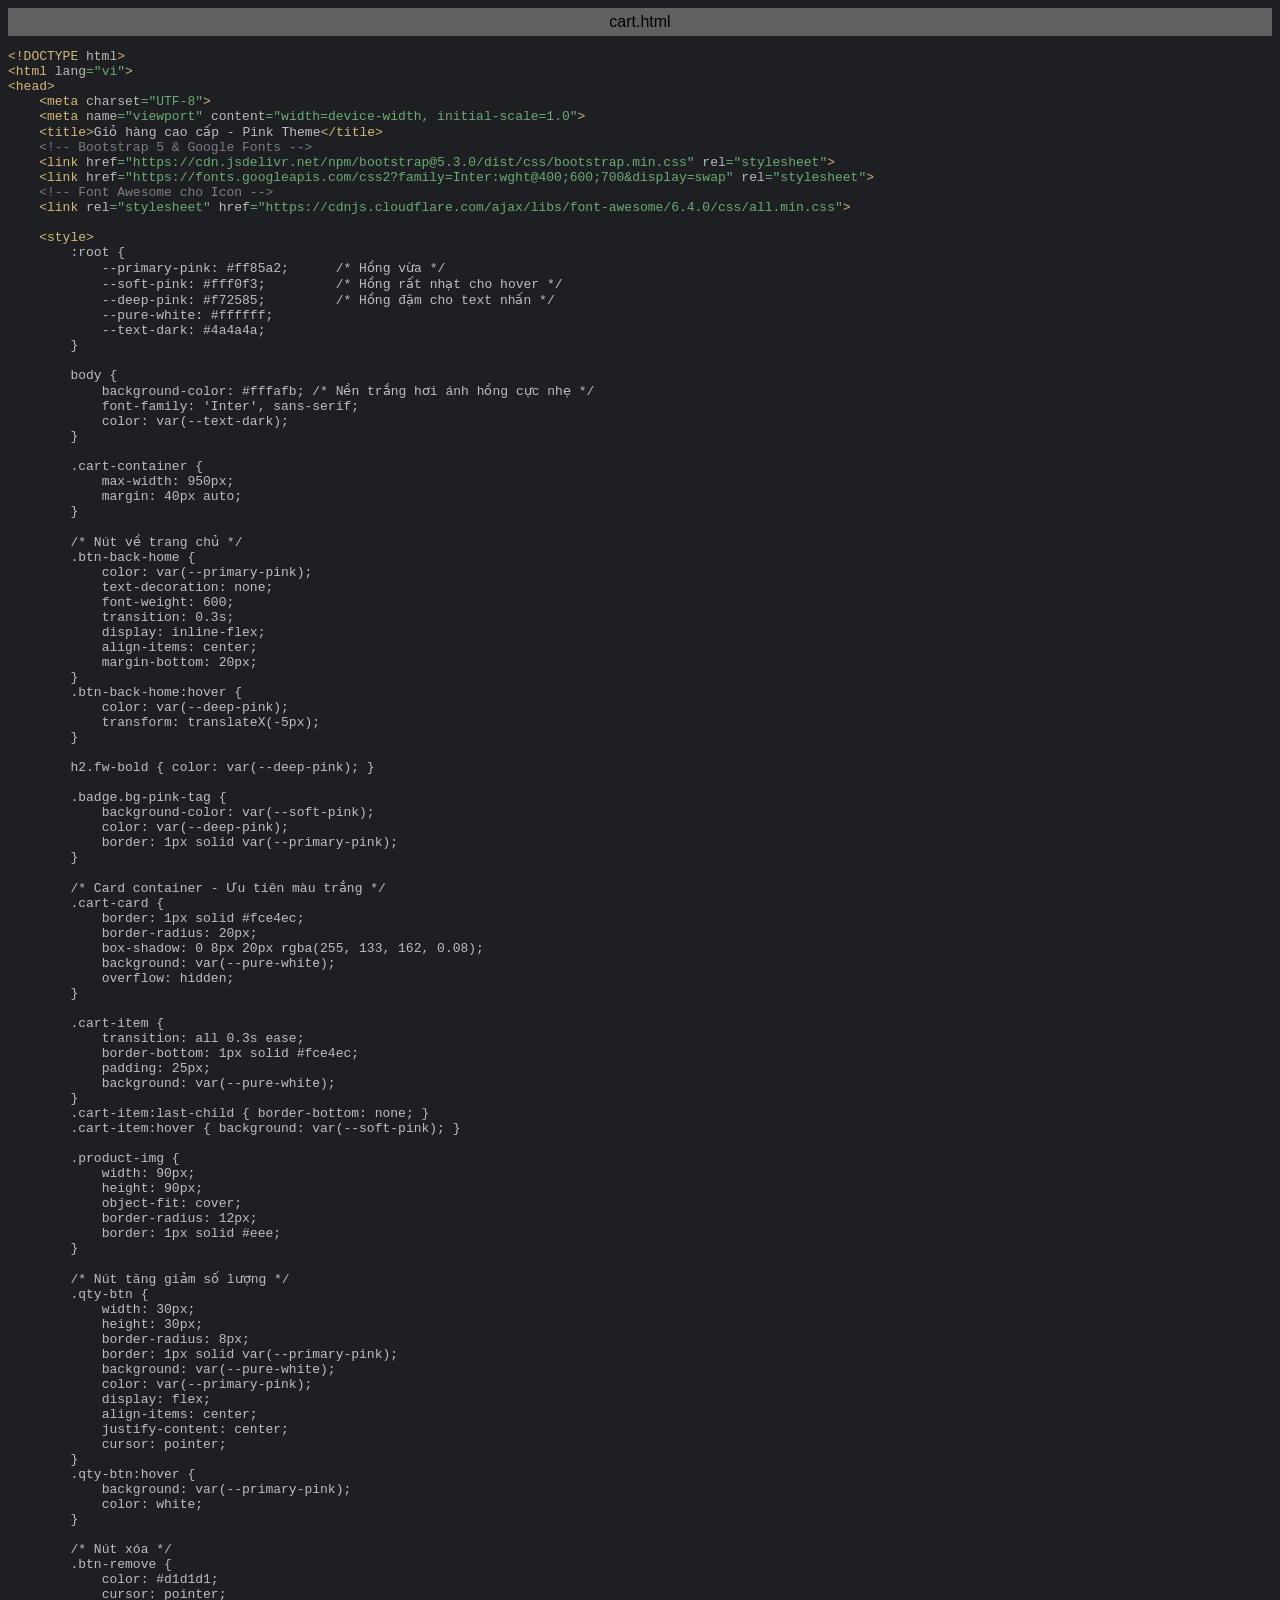
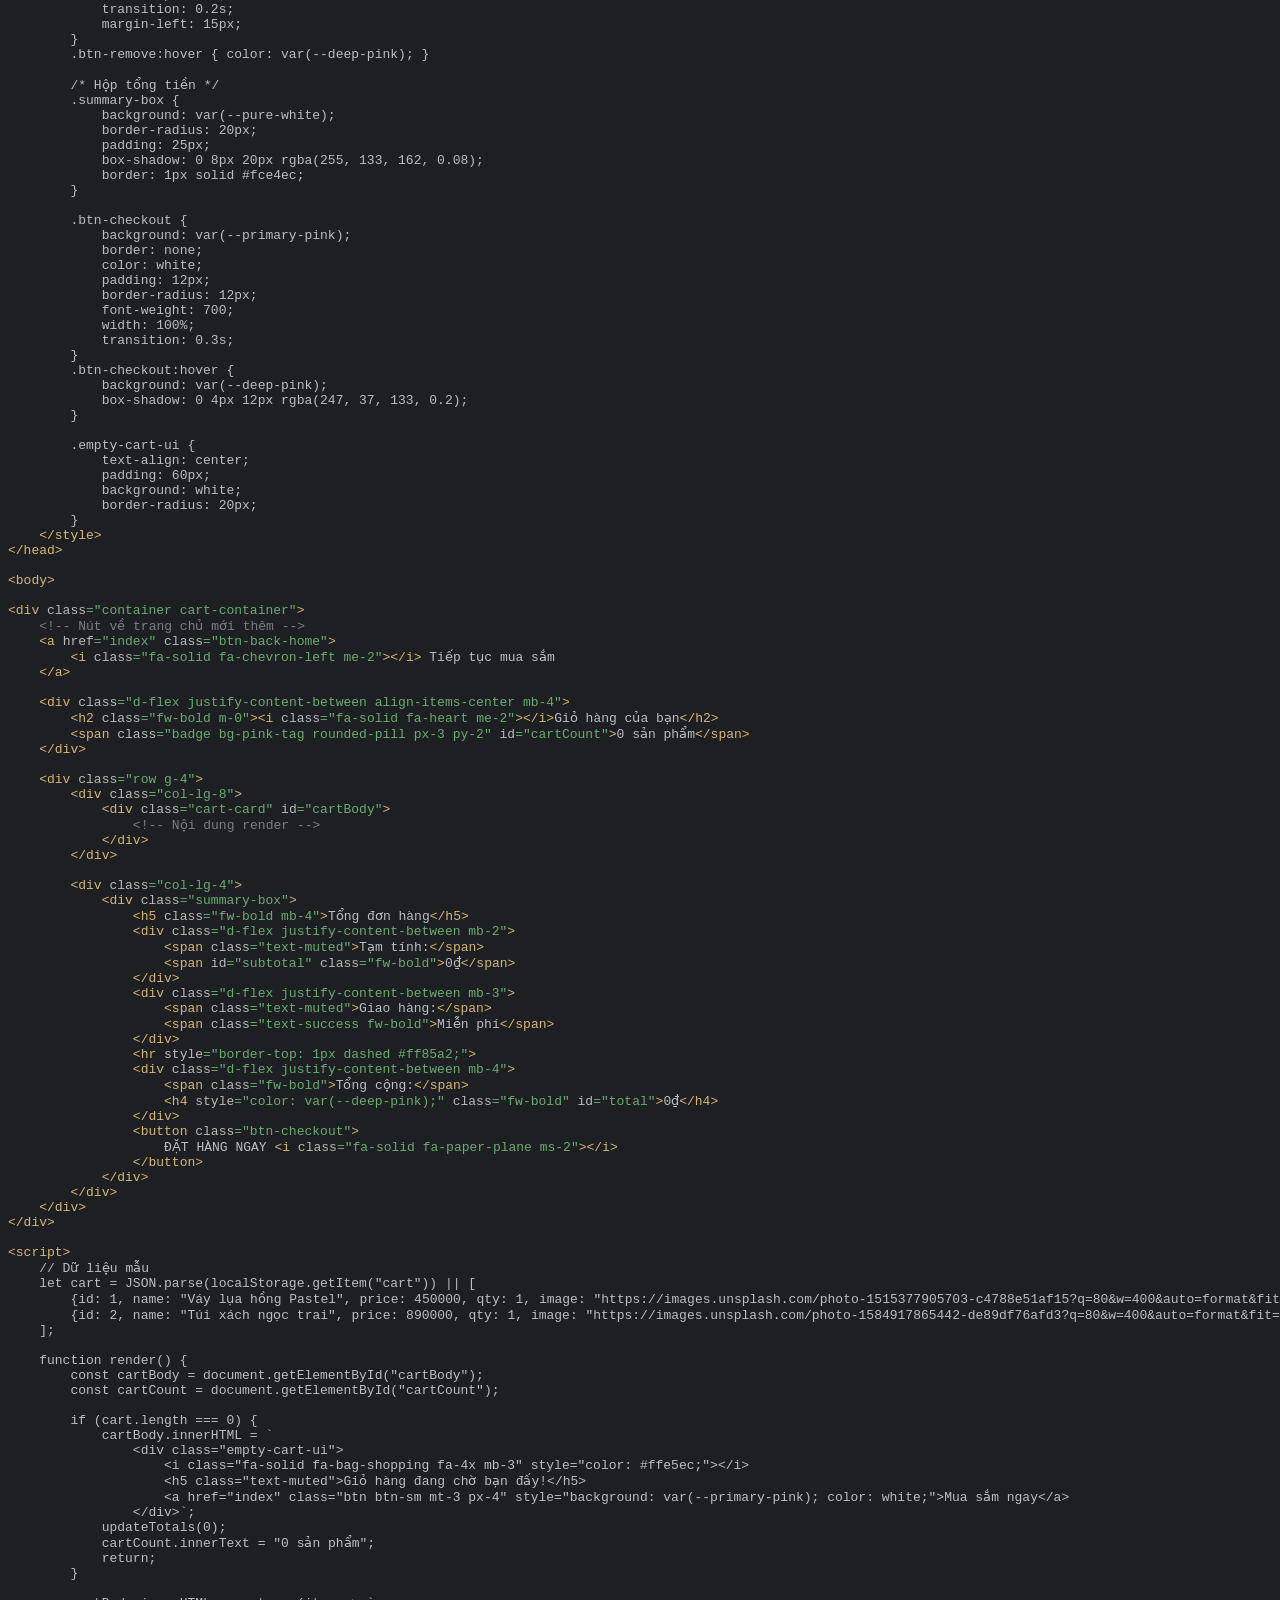
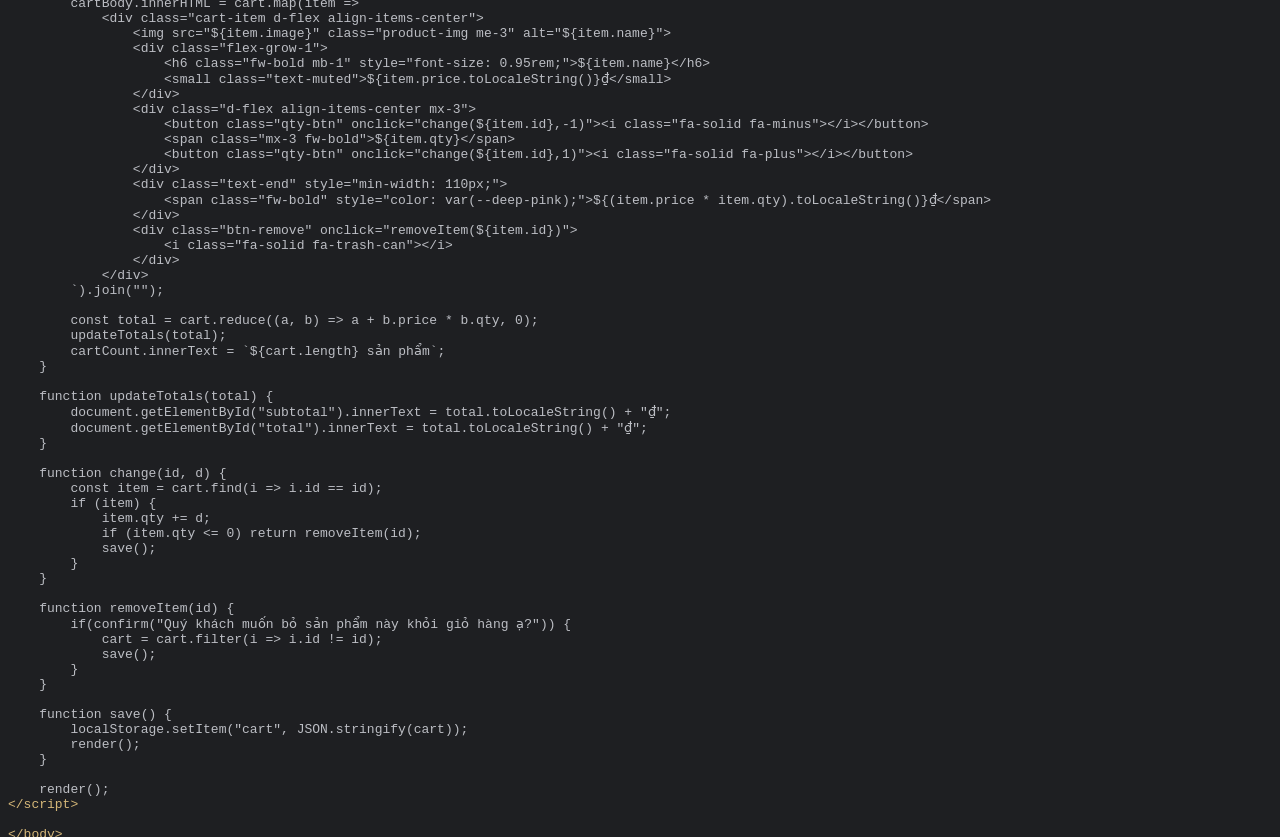
<file: exportToHTML/templates/client/cart.html.html>
<html>
<head>
<title>cart.html</title>
<meta http-equiv="Content-Type" content="text/html; charset=utf-8">
<style type="text/css">
.s0 { color: #d5b778;}
.s1 { color: #bcbec4;}
.s2 { color: #bababa;}
.s3 { color: #6aab73;}
.s4 { color: #7a7e85;}
</style>
</head>
<body bgcolor="#1e1f22">
<table CELLSPACING=0 CELLPADDING=5 COLS=1 WIDTH="100%" BGCOLOR="#606060" >
<tr><td><center>
<font face="Arial, Helvetica" color="#000000">
cart.html</font>
</center></td></tr></table>
<pre><span class="s0">&lt;!DOCTYPE </span><span class="s2">html</span><span class="s0">&gt;</span>
<span class="s0">&lt;html </span><span class="s2">lang</span><span class="s3">=&quot;vi&quot;</span><span class="s0">&gt;</span>
<span class="s0">&lt;head&gt;</span>
    <span class="s0">&lt;meta </span><span class="s2">charset</span><span class="s3">=&quot;UTF-8&quot;</span><span class="s0">&gt;</span>
    <span class="s0">&lt;meta </span><span class="s2">name</span><span class="s3">=&quot;viewport&quot; </span><span class="s2">content</span><span class="s3">=&quot;width=device-width, initial-scale=1.0&quot;</span><span class="s0">&gt;</span>
    <span class="s0">&lt;title&gt;</span><span class="s1">Giỏ hàng cao cấp - Pink Theme</span><span class="s0">&lt;/title&gt;</span>
    <span class="s4">&lt;!-- Bootstrap 5 &amp; Google Fonts --&gt;</span>
    <span class="s0">&lt;link </span><span class="s2">href</span><span class="s3">=&quot;https://cdn.jsdelivr.net/npm/bootstrap@5.3.0/dist/css/bootstrap.min.css&quot; </span><span class="s2">rel</span><span class="s3">=&quot;stylesheet&quot;</span><span class="s0">&gt;</span>
    <span class="s0">&lt;link </span><span class="s2">href</span><span class="s3">=&quot;https://fonts.googleapis.com/css2?family=Inter:wght@400;600;700&amp;display=swap&quot; </span><span class="s2">rel</span><span class="s3">=&quot;stylesheet&quot;</span><span class="s0">&gt;</span>
    <span class="s4">&lt;!-- Font Awesome cho Icon --&gt;</span>
    <span class="s0">&lt;link </span><span class="s2">rel</span><span class="s3">=&quot;stylesheet&quot; </span><span class="s2">href</span><span class="s3">=&quot;https://cdnjs.cloudflare.com/ajax/libs/font-awesome/6.4.0/css/all.min.css&quot;</span><span class="s0">&gt;</span>

    <span class="s0">&lt;style&gt;</span>
        <span class="s1">:root {</span>
            <span class="s1">--primary-pink: #ff85a2;      /* Hồng vừa */</span>
            <span class="s1">--soft-pink: #fff0f3;         /* Hồng rất nhạt cho hover */</span>
            <span class="s1">--deep-pink: #f72585;         /* Hồng đậm cho text nhấn */</span>
            <span class="s1">--pure-white: #ffffff;</span>
            <span class="s1">--text-dark: #4a4a4a;</span>
        <span class="s1">}</span>

        <span class="s1">body {</span>
            <span class="s1">background-color: #fffafb; /* Nền trắng hơi ánh hồng cực nhẹ */</span>
            <span class="s1">font-family: 'Inter', sans-serif;</span>
            <span class="s1">color: var(--text-dark);</span>
        <span class="s1">}</span>

        <span class="s1">.cart-container {</span>
            <span class="s1">max-width: 950px;</span>
            <span class="s1">margin: 40px auto;</span>
        <span class="s1">}</span>

        <span class="s1">/* Nút về trang chủ */</span>
        <span class="s1">.btn-back-home {</span>
            <span class="s1">color: var(--primary-pink);</span>
            <span class="s1">text-decoration: none;</span>
            <span class="s1">font-weight: 600;</span>
            <span class="s1">transition: 0.3s;</span>
            <span class="s1">display: inline-flex;</span>
            <span class="s1">align-items: center;</span>
            <span class="s1">margin-bottom: 20px;</span>
        <span class="s1">}</span>
        <span class="s1">.btn-back-home:hover {</span>
            <span class="s1">color: var(--deep-pink);</span>
            <span class="s1">transform: translateX(-5px);</span>
        <span class="s1">}</span>

        <span class="s1">h2.fw-bold { color: var(--deep-pink); }</span>

        <span class="s1">.badge.bg-pink-tag {</span>
            <span class="s1">background-color: var(--soft-pink);</span>
            <span class="s1">color: var(--deep-pink);</span>
            <span class="s1">border: 1px solid var(--primary-pink);</span>
        <span class="s1">}</span>

        <span class="s1">/* Card container - Ưu tiên màu trắng */</span>
        <span class="s1">.cart-card {</span>
            <span class="s1">border: 1px solid #fce4ec;</span>
            <span class="s1">border-radius: 20px;</span>
            <span class="s1">box-shadow: 0 8px 20px rgba(255, 133, 162, 0.08);</span>
            <span class="s1">background: var(--pure-white);</span>
            <span class="s1">overflow: hidden;</span>
        <span class="s1">}</span>

        <span class="s1">.cart-item {</span>
            <span class="s1">transition: all 0.3s ease;</span>
            <span class="s1">border-bottom: 1px solid #fce4ec;</span>
            <span class="s1">padding: 25px;</span>
            <span class="s1">background: var(--pure-white);</span>
        <span class="s1">}</span>
        <span class="s1">.cart-item:last-child { border-bottom: none; }</span>
        <span class="s1">.cart-item:hover { background: var(--soft-pink); }</span>

        <span class="s1">.product-img {</span>
            <span class="s1">width: 90px;</span>
            <span class="s1">height: 90px;</span>
            <span class="s1">object-fit: cover;</span>
            <span class="s1">border-radius: 12px;</span>
            <span class="s1">border: 1px solid #eee;</span>
        <span class="s1">}</span>

        <span class="s1">/* Nút tăng giảm số lượng */</span>
        <span class="s1">.qty-btn {</span>
            <span class="s1">width: 30px;</span>
            <span class="s1">height: 30px;</span>
            <span class="s1">border-radius: 8px;</span>
            <span class="s1">border: 1px solid var(--primary-pink);</span>
            <span class="s1">background: var(--pure-white);</span>
            <span class="s1">color: var(--primary-pink);</span>
            <span class="s1">display: flex;</span>
            <span class="s1">align-items: center;</span>
            <span class="s1">justify-content: center;</span>
            <span class="s1">cursor: pointer;</span>
        <span class="s1">}</span>
        <span class="s1">.qty-btn:hover {</span>
            <span class="s1">background: var(--primary-pink);</span>
            <span class="s1">color: white;</span>
        <span class="s1">}</span>

        <span class="s1">/* Nút xóa */</span>
        <span class="s1">.btn-remove {</span>
            <span class="s1">color: #d1d1d1;</span>
            <span class="s1">cursor: pointer;</span>
            <span class="s1">transition: 0.2s;</span>
            <span class="s1">margin-left: 15px;</span>
        <span class="s1">}</span>
        <span class="s1">.btn-remove:hover { color: var(--deep-pink); }</span>

        <span class="s1">/* Hộp tổng tiền */</span>
        <span class="s1">.summary-box {</span>
            <span class="s1">background: var(--pure-white);</span>
            <span class="s1">border-radius: 20px;</span>
            <span class="s1">padding: 25px;</span>
            <span class="s1">box-shadow: 0 8px 20px rgba(255, 133, 162, 0.08);</span>
            <span class="s1">border: 1px solid #fce4ec;</span>
        <span class="s1">}</span>

        <span class="s1">.btn-checkout {</span>
            <span class="s1">background: var(--primary-pink);</span>
            <span class="s1">border: none;</span>
            <span class="s1">color: white;</span>
            <span class="s1">padding: 12px;</span>
            <span class="s1">border-radius: 12px;</span>
            <span class="s1">font-weight: 700;</span>
            <span class="s1">width: 100%;</span>
            <span class="s1">transition: 0.3s;</span>
        <span class="s1">}</span>
        <span class="s1">.btn-checkout:hover {</span>
            <span class="s1">background: var(--deep-pink);</span>
            <span class="s1">box-shadow: 0 4px 12px rgba(247, 37, 133, 0.2);</span>
        <span class="s1">}</span>

        <span class="s1">.empty-cart-ui {</span>
            <span class="s1">text-align: center;</span>
            <span class="s1">padding: 60px;</span>
            <span class="s1">background: white;</span>
            <span class="s1">border-radius: 20px;</span>
        <span class="s1">}</span>
    <span class="s0">&lt;/style&gt;</span>
<span class="s0">&lt;/head&gt;</span>

<span class="s0">&lt;body&gt;</span>

<span class="s0">&lt;div </span><span class="s2">class</span><span class="s3">=&quot;container cart-container&quot;</span><span class="s0">&gt;</span>
    <span class="s4">&lt;!-- Nút về trang chủ mới thêm --&gt;</span>
    <span class="s0">&lt;a </span><span class="s2">href</span><span class="s3">=&quot;index&quot; </span><span class="s2">class</span><span class="s3">=&quot;btn-back-home&quot;</span><span class="s0">&gt;</span>
        <span class="s0">&lt;i </span><span class="s2">class</span><span class="s3">=&quot;fa-solid fa-chevron-left me-2&quot;</span><span class="s0">&gt;&lt;/i&gt; </span><span class="s1">Tiếp tục mua sắm</span>
    <span class="s0">&lt;/a&gt;</span>

    <span class="s0">&lt;div </span><span class="s2">class</span><span class="s3">=&quot;d-flex justify-content-between align-items-center mb-4&quot;</span><span class="s0">&gt;</span>
        <span class="s0">&lt;h2 </span><span class="s2">class</span><span class="s3">=&quot;fw-bold m-0&quot;</span><span class="s0">&gt;&lt;i </span><span class="s2">class</span><span class="s3">=&quot;fa-solid fa-heart me-2&quot;</span><span class="s0">&gt;&lt;/i&gt;</span><span class="s1">Giỏ hàng của bạn</span><span class="s0">&lt;/h2&gt;</span>
        <span class="s0">&lt;span </span><span class="s2">class</span><span class="s3">=&quot;badge bg-pink-tag rounded-pill px-3 py-2&quot; </span><span class="s2">id</span><span class="s3">=&quot;cartCount&quot;</span><span class="s0">&gt;</span><span class="s1">0 sản phẩm</span><span class="s0">&lt;/span&gt;</span>
    <span class="s0">&lt;/div&gt;</span>

    <span class="s0">&lt;div </span><span class="s2">class</span><span class="s3">=&quot;row g-4&quot;</span><span class="s0">&gt;</span>
        <span class="s0">&lt;div </span><span class="s2">class</span><span class="s3">=&quot;col-lg-8&quot;</span><span class="s0">&gt;</span>
            <span class="s0">&lt;div </span><span class="s2">class</span><span class="s3">=&quot;cart-card&quot; </span><span class="s2">id</span><span class="s3">=&quot;cartBody&quot;</span><span class="s0">&gt;</span>
                <span class="s4">&lt;!-- Nội dung render --&gt;</span>
            <span class="s0">&lt;/div&gt;</span>
        <span class="s0">&lt;/div&gt;</span>

        <span class="s0">&lt;div </span><span class="s2">class</span><span class="s3">=&quot;col-lg-4&quot;</span><span class="s0">&gt;</span>
            <span class="s0">&lt;div </span><span class="s2">class</span><span class="s3">=&quot;summary-box&quot;</span><span class="s0">&gt;</span>
                <span class="s0">&lt;h5 </span><span class="s2">class</span><span class="s3">=&quot;fw-bold mb-4&quot;</span><span class="s0">&gt;</span><span class="s1">Tổng đơn hàng</span><span class="s0">&lt;/h5&gt;</span>
                <span class="s0">&lt;div </span><span class="s2">class</span><span class="s3">=&quot;d-flex justify-content-between mb-2&quot;</span><span class="s0">&gt;</span>
                    <span class="s0">&lt;span </span><span class="s2">class</span><span class="s3">=&quot;text-muted&quot;</span><span class="s0">&gt;</span><span class="s1">Tạm tính:</span><span class="s0">&lt;/span&gt;</span>
                    <span class="s0">&lt;span </span><span class="s2">id</span><span class="s3">=&quot;subtotal&quot; </span><span class="s2">class</span><span class="s3">=&quot;fw-bold&quot;</span><span class="s0">&gt;</span><span class="s1">0₫</span><span class="s0">&lt;/span&gt;</span>
                <span class="s0">&lt;/div&gt;</span>
                <span class="s0">&lt;div </span><span class="s2">class</span><span class="s3">=&quot;d-flex justify-content-between mb-3&quot;</span><span class="s0">&gt;</span>
                    <span class="s0">&lt;span </span><span class="s2">class</span><span class="s3">=&quot;text-muted&quot;</span><span class="s0">&gt;</span><span class="s1">Giao hàng:</span><span class="s0">&lt;/span&gt;</span>
                    <span class="s0">&lt;span </span><span class="s2">class</span><span class="s3">=&quot;text-success fw-bold&quot;</span><span class="s0">&gt;</span><span class="s1">Miễn phí</span><span class="s0">&lt;/span&gt;</span>
                <span class="s0">&lt;/div&gt;</span>
                <span class="s0">&lt;hr </span><span class="s2">style</span><span class="s3">=&quot;border-top: 1px dashed #ff85a2;&quot;</span><span class="s0">&gt;</span>
                <span class="s0">&lt;div </span><span class="s2">class</span><span class="s3">=&quot;d-flex justify-content-between mb-4&quot;</span><span class="s0">&gt;</span>
                    <span class="s0">&lt;span </span><span class="s2">class</span><span class="s3">=&quot;fw-bold&quot;</span><span class="s0">&gt;</span><span class="s1">Tổng cộng:</span><span class="s0">&lt;/span&gt;</span>
                    <span class="s0">&lt;h4 </span><span class="s2">style</span><span class="s3">=&quot;color: var(--deep-pink);&quot; </span><span class="s2">class</span><span class="s3">=&quot;fw-bold&quot; </span><span class="s2">id</span><span class="s3">=&quot;total&quot;</span><span class="s0">&gt;</span><span class="s1">0₫</span><span class="s0">&lt;/h4&gt;</span>
                <span class="s0">&lt;/div&gt;</span>
                <span class="s0">&lt;button </span><span class="s2">class</span><span class="s3">=&quot;btn-checkout&quot;</span><span class="s0">&gt;</span>
                    <span class="s1">ĐẶT HÀNG NGAY </span><span class="s0">&lt;i </span><span class="s2">class</span><span class="s3">=&quot;fa-solid fa-paper-plane ms-2&quot;</span><span class="s0">&gt;&lt;/i&gt;</span>
                <span class="s0">&lt;/button&gt;</span>
            <span class="s0">&lt;/div&gt;</span>
        <span class="s0">&lt;/div&gt;</span>
    <span class="s0">&lt;/div&gt;</span>
<span class="s0">&lt;/div&gt;</span>

<span class="s0">&lt;script&gt;</span>
    <span class="s1">// Dữ liệu mẫu</span>
    <span class="s1">let cart = JSON.parse(localStorage.getItem(&quot;cart&quot;)) || [</span>
        <span class="s1">{id: 1, name: &quot;Váy lụa hồng Pastel&quot;, price: 450000, qty: 1, image: &quot;https://images.unsplash.com/photo-1515377905703-c4788e51af15?q=80&amp;w=400&amp;auto=format&amp;fit=crop&quot;},</span>
        <span class="s1">{id: 2, name: &quot;Túi xách ngọc trai&quot;, price: 890000, qty: 1, image: &quot;https://images.unsplash.com/photo-1584917865442-de89df76afd3?q=80&amp;w=400&amp;auto=format&amp;fit=crop&quot;}</span>
    <span class="s1">];</span>

    <span class="s1">function render() {</span>
        <span class="s1">const cartBody = document.getElementById(&quot;cartBody&quot;);</span>
        <span class="s1">const cartCount = document.getElementById(&quot;cartCount&quot;);</span>

        <span class="s1">if (cart.length === 0) {</span>
            <span class="s1">cartBody.innerHTML = `</span>
                <span class="s1">&lt;div class=&quot;empty-cart-ui&quot;&gt;</span>
                    <span class="s1">&lt;i class=&quot;fa-solid fa-bag-shopping fa-4x mb-3&quot; style=&quot;color: #ffe5ec;&quot;&gt;&lt;/i&gt;</span>
                    <span class="s1">&lt;h5 class=&quot;text-muted&quot;&gt;Giỏ hàng đang chờ bạn đấy!&lt;/h5&gt;</span>
                    <span class="s1">&lt;a href=&quot;index&quot; class=&quot;btn btn-sm mt-3 px-4&quot; style=&quot;background: var(--primary-pink); color: white;&quot;&gt;Mua sắm ngay&lt;/a&gt;</span>
                <span class="s1">&lt;/div&gt;`;</span>
            <span class="s1">updateTotals(0);</span>
            <span class="s1">cartCount.innerText = &quot;0 sản phẩm&quot;;</span>
            <span class="s1">return;</span>
        <span class="s1">}</span>

        <span class="s1">cartBody.innerHTML = cart.map(item =&gt; `</span>
            <span class="s1">&lt;div class=&quot;cart-item d-flex align-items-center&quot;&gt;</span>
                <span class="s1">&lt;img src=&quot;${item.image}&quot; class=&quot;product-img me-3&quot; alt=&quot;${item.name}&quot;&gt;</span>
                <span class="s1">&lt;div class=&quot;flex-grow-1&quot;&gt;</span>
                    <span class="s1">&lt;h6 class=&quot;fw-bold mb-1&quot; style=&quot;font-size: 0.95rem;&quot;&gt;${item.name}&lt;/h6&gt;</span>
                    <span class="s1">&lt;small class=&quot;text-muted&quot;&gt;${item.price.toLocaleString()}₫&lt;/small&gt;</span>
                <span class="s1">&lt;/div&gt;</span>
                <span class="s1">&lt;div class=&quot;d-flex align-items-center mx-3&quot;&gt;</span>
                    <span class="s1">&lt;button class=&quot;qty-btn&quot; onclick=&quot;change(${item.id},-1)&quot;&gt;&lt;i class=&quot;fa-solid fa-minus&quot;&gt;&lt;/i&gt;&lt;/button&gt;</span>
                    <span class="s1">&lt;span class=&quot;mx-3 fw-bold&quot;&gt;${item.qty}&lt;/span&gt;</span>
                    <span class="s1">&lt;button class=&quot;qty-btn&quot; onclick=&quot;change(${item.id},1)&quot;&gt;&lt;i class=&quot;fa-solid fa-plus&quot;&gt;&lt;/i&gt;&lt;/button&gt;</span>
                <span class="s1">&lt;/div&gt;</span>
                <span class="s1">&lt;div class=&quot;text-end&quot; style=&quot;min-width: 110px;&quot;&gt;</span>
                    <span class="s1">&lt;span class=&quot;fw-bold&quot; style=&quot;color: var(--deep-pink);&quot;&gt;${(item.price * item.qty).toLocaleString()}₫&lt;/span&gt;</span>
                <span class="s1">&lt;/div&gt;</span>
                <span class="s1">&lt;div class=&quot;btn-remove&quot; onclick=&quot;removeItem(${item.id})&quot;&gt;</span>
                    <span class="s1">&lt;i class=&quot;fa-solid fa-trash-can&quot;&gt;&lt;/i&gt;</span>
                <span class="s1">&lt;/div&gt;</span>
            <span class="s1">&lt;/div&gt;</span>
        <span class="s1">`).join(&quot;&quot;);</span>

        <span class="s1">const total = cart.reduce((a, b) =&gt; a + b.price * b.qty, 0);</span>
        <span class="s1">updateTotals(total);</span>
        <span class="s1">cartCount.innerText = `${cart.length} sản phẩm`;</span>
    <span class="s1">}</span>

    <span class="s1">function updateTotals(total) {</span>
        <span class="s1">document.getElementById(&quot;subtotal&quot;).innerText = total.toLocaleString() + &quot;₫&quot;;</span>
        <span class="s1">document.getElementById(&quot;total&quot;).innerText = total.toLocaleString() + &quot;₫&quot;;</span>
    <span class="s1">}</span>

    <span class="s1">function change(id, d) {</span>
        <span class="s1">const item = cart.find(i =&gt; i.id == id);</span>
        <span class="s1">if (item) {</span>
            <span class="s1">item.qty += d;</span>
            <span class="s1">if (item.qty &lt;= 0) return removeItem(id);</span>
            <span class="s1">save();</span>
        <span class="s1">}</span>
    <span class="s1">}</span>

    <span class="s1">function removeItem(id) {</span>
        <span class="s1">if(confirm(&quot;Quý khách muốn bỏ sản phẩm này khỏi giỏ hàng ạ?&quot;)) {</span>
            <span class="s1">cart = cart.filter(i =&gt; i.id != id);</span>
            <span class="s1">save();</span>
        <span class="s1">}</span>
    <span class="s1">}</span>

    <span class="s1">function save() {</span>
        <span class="s1">localStorage.setItem(&quot;cart&quot;, JSON.stringify(cart));</span>
        <span class="s1">render();</span>
    <span class="s1">}</span>

    <span class="s1">render();</span>
<span class="s0">&lt;/script&gt;</span>

<span class="s0">&lt;/body&gt;</span>
<span class="s0">&lt;/html&gt;</span></pre>
</body>
</html>
</file>
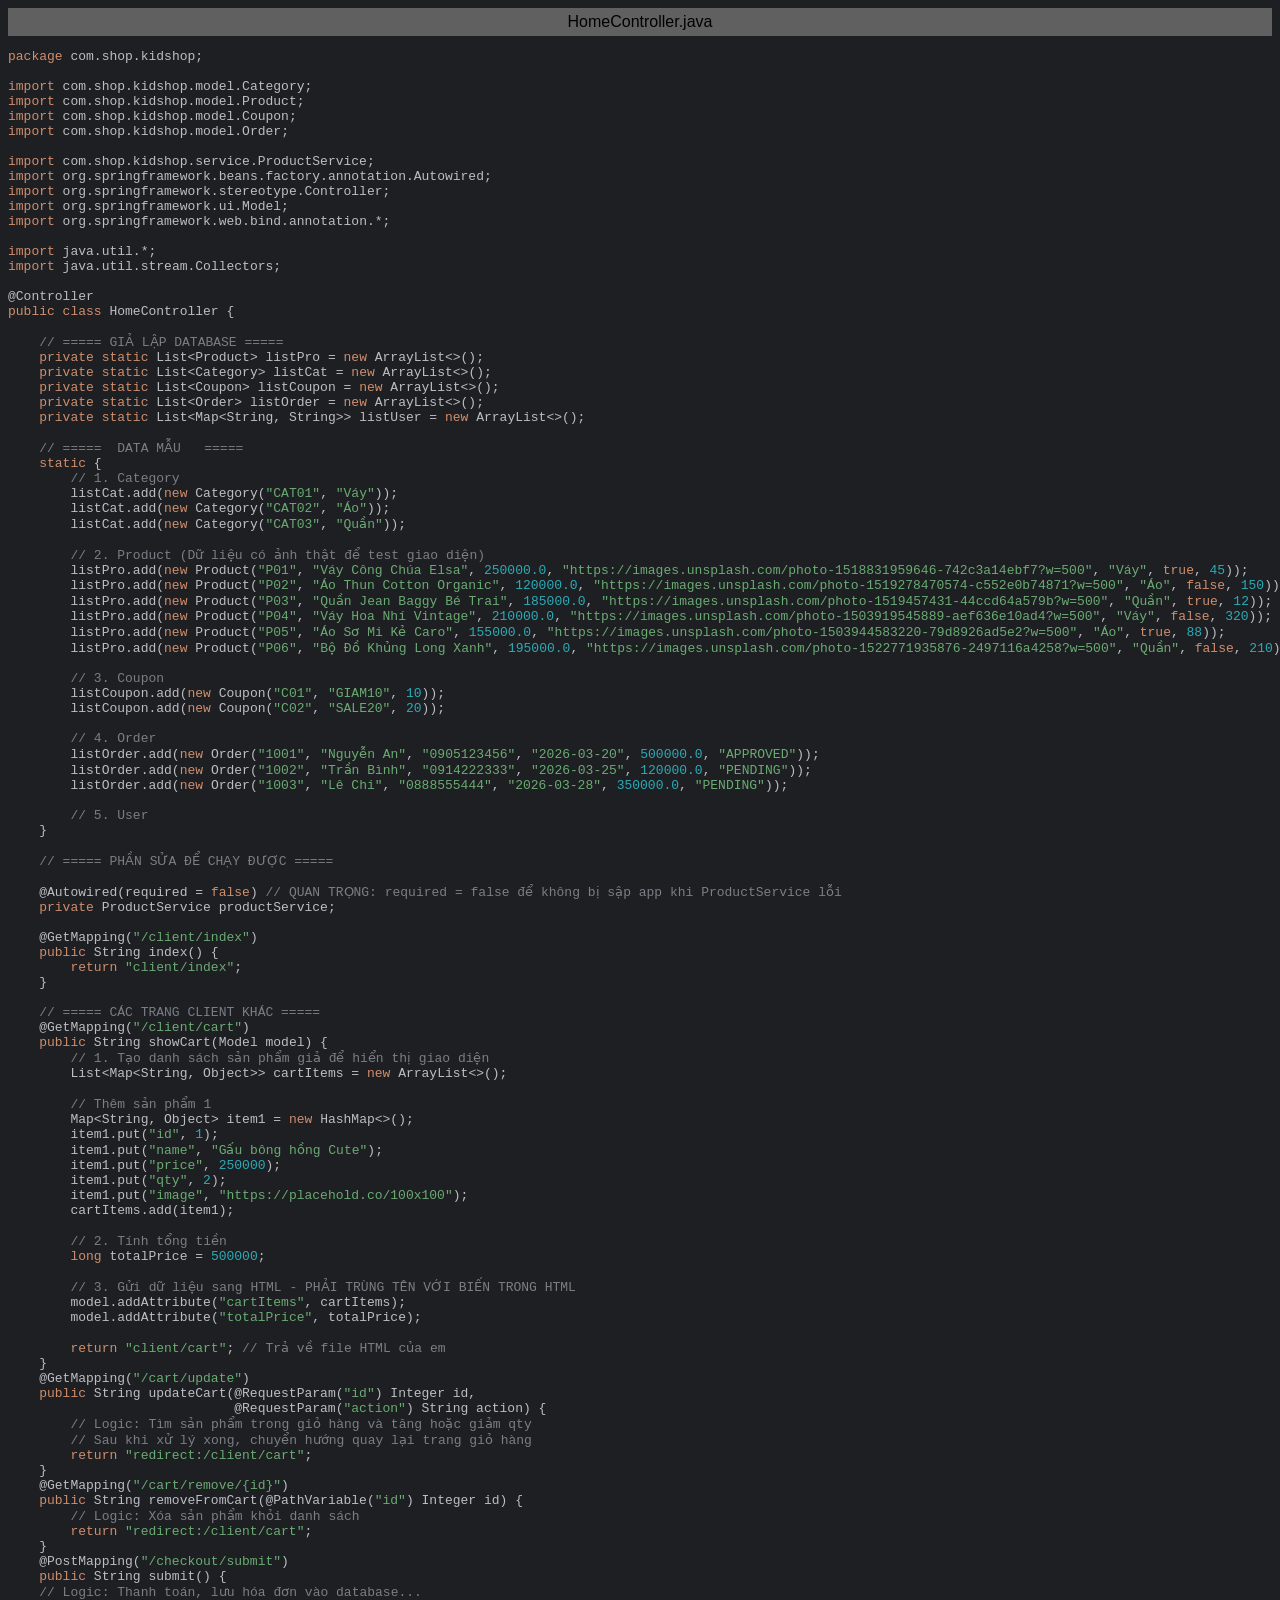
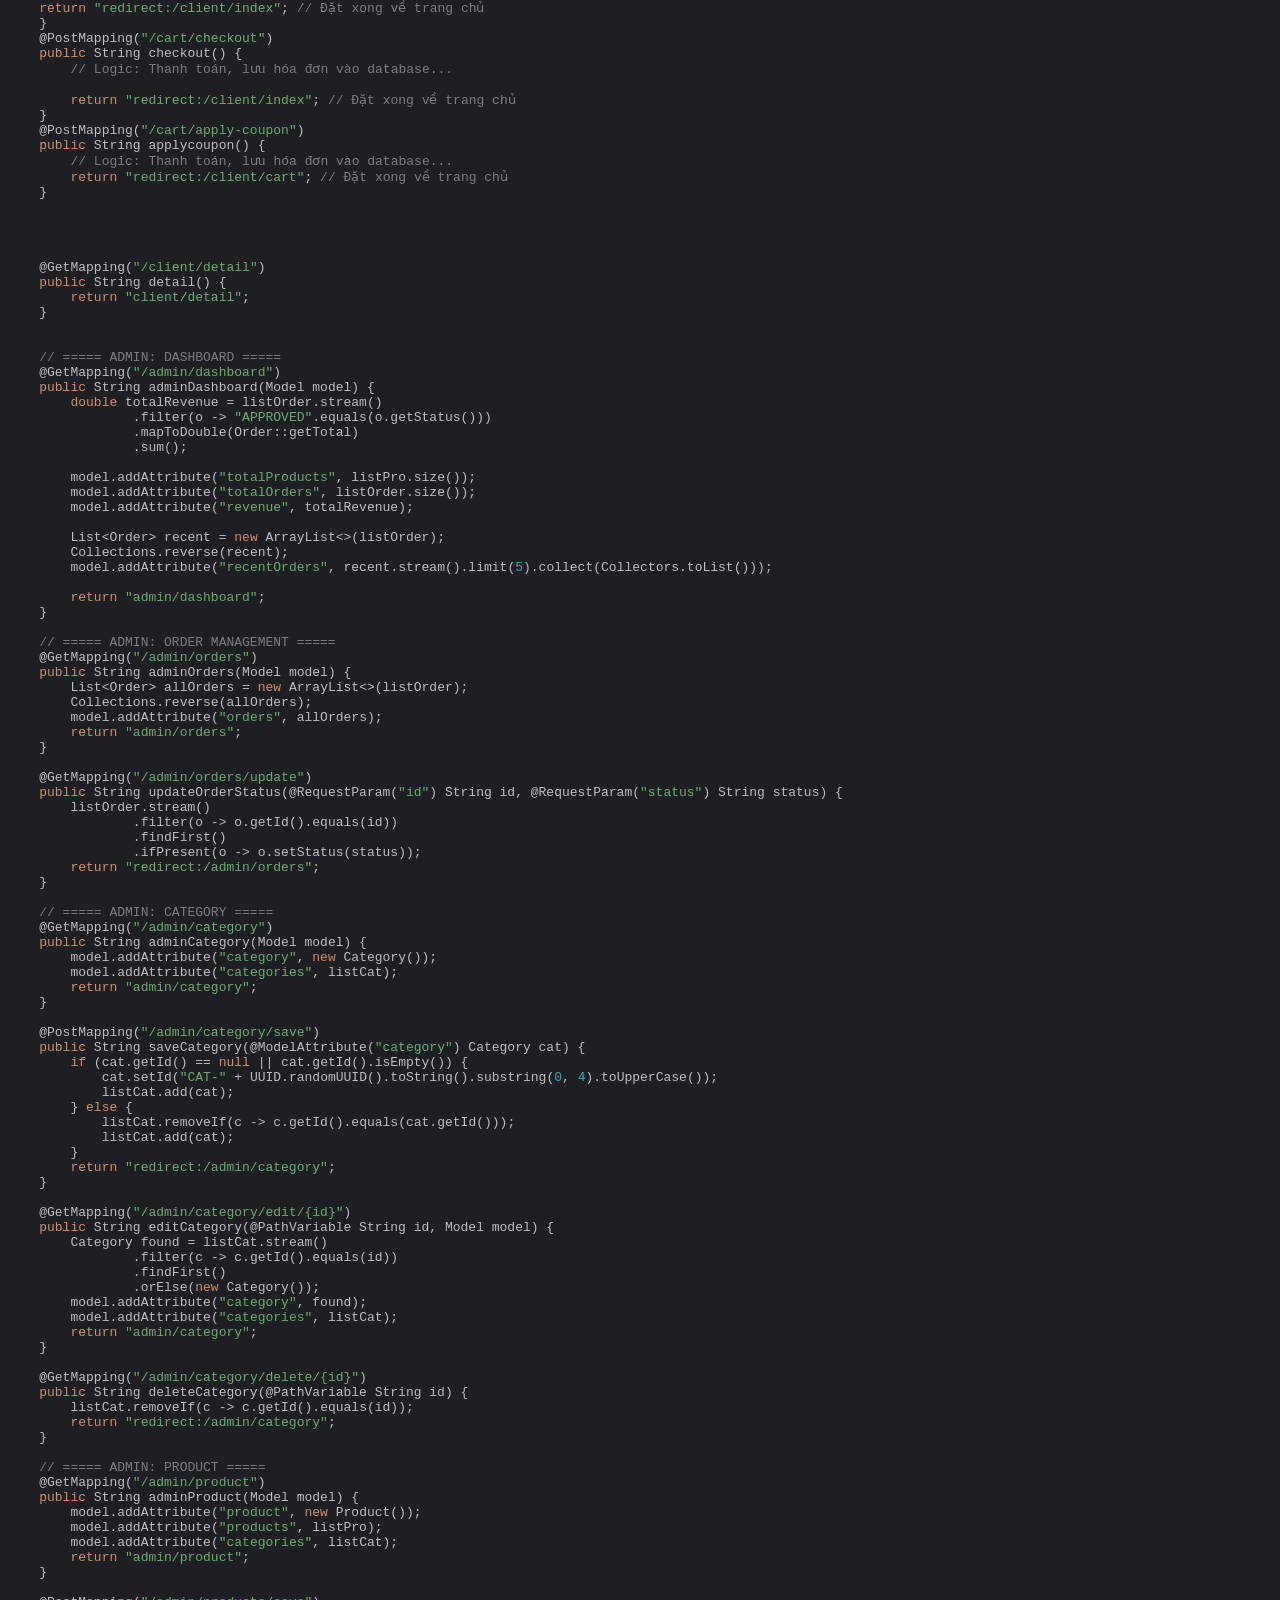
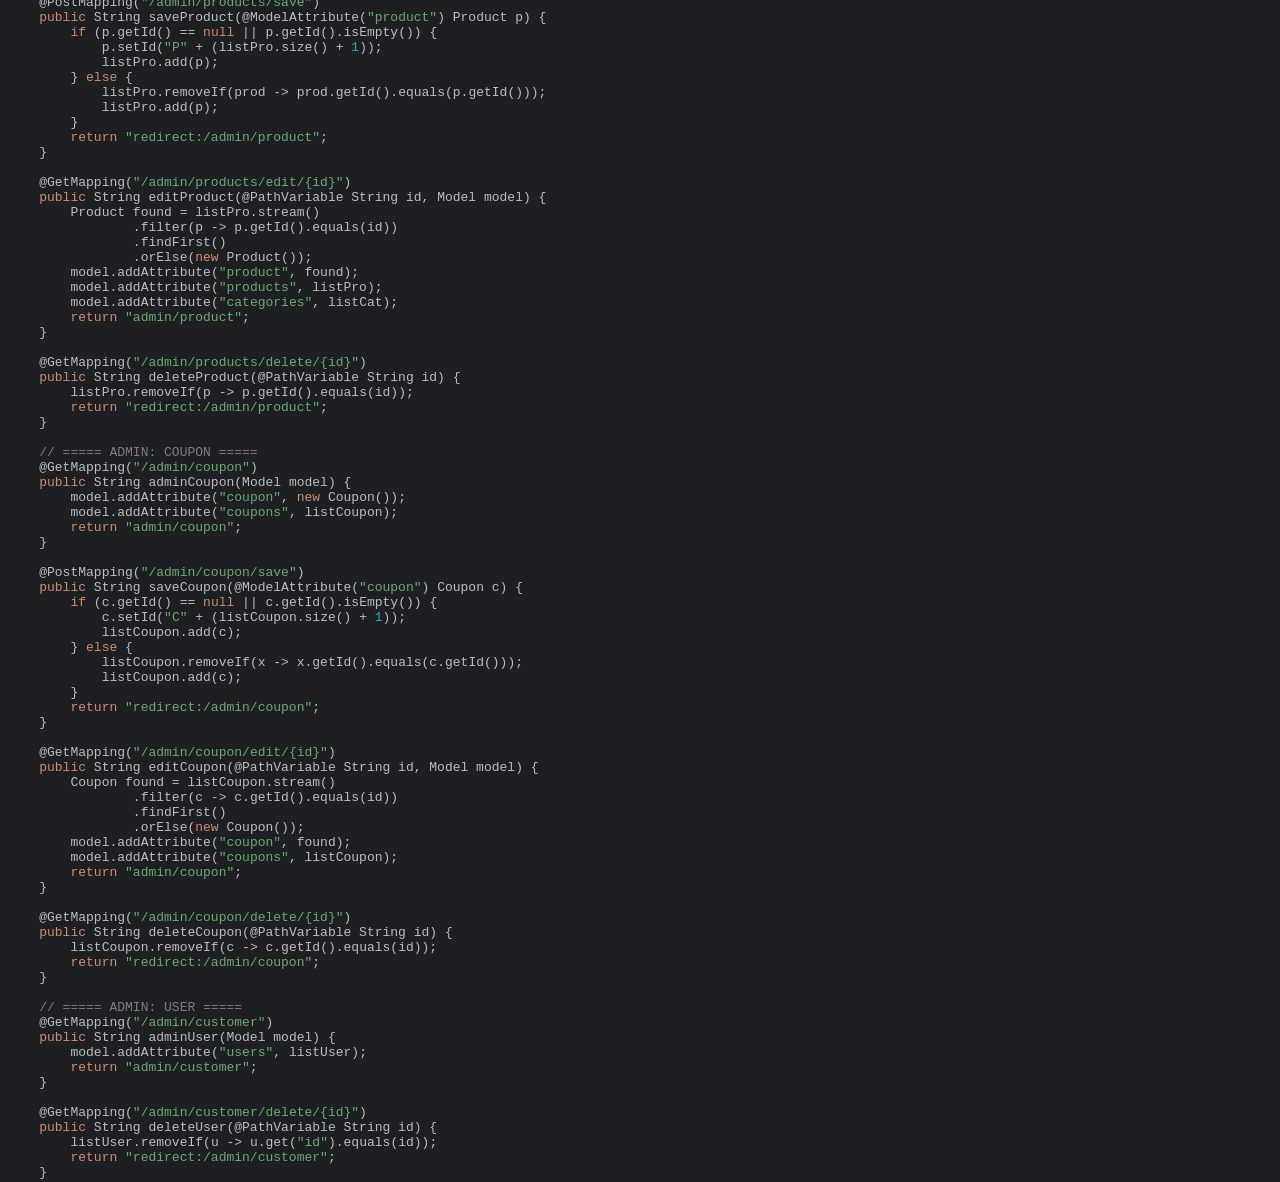
<file: exportToHTML/com/shop/kidshop/HomeController.java.html>
<html>
<head>
<title>HomeController.java</title>
<meta http-equiv="Content-Type" content="text/html; charset=utf-8">
<style type="text/css">
.s0 { color: #cf8e6d;}
.s1 { color: #bcbec4;}
.s2 { color: #bcbec4;}
.s3 { color: #7a7e85;}
.s4 { color: #6aab73;}
.s5 { color: #2aacb8;}
</style>
</head>
<body bgcolor="#1e1f22">
<table CELLSPACING=0 CELLPADDING=5 COLS=1 WIDTH="100%" BGCOLOR="#606060" >
<tr><td><center>
<font face="Arial, Helvetica" color="#000000">
HomeController.java</font>
</center></td></tr></table>
<pre><span class="s0">package </span><span class="s1">com</span><span class="s2">.</span><span class="s1">shop</span><span class="s2">.</span><span class="s1">kidshop</span><span class="s2">;</span>

<span class="s0">import </span><span class="s1">com</span><span class="s2">.</span><span class="s1">shop</span><span class="s2">.</span><span class="s1">kidshop</span><span class="s2">.</span><span class="s1">model</span><span class="s2">.</span><span class="s1">Category</span><span class="s2">;</span>
<span class="s0">import </span><span class="s1">com</span><span class="s2">.</span><span class="s1">shop</span><span class="s2">.</span><span class="s1">kidshop</span><span class="s2">.</span><span class="s1">model</span><span class="s2">.</span><span class="s1">Product</span><span class="s2">;</span>
<span class="s0">import </span><span class="s1">com</span><span class="s2">.</span><span class="s1">shop</span><span class="s2">.</span><span class="s1">kidshop</span><span class="s2">.</span><span class="s1">model</span><span class="s2">.</span><span class="s1">Coupon</span><span class="s2">;</span>
<span class="s0">import </span><span class="s1">com</span><span class="s2">.</span><span class="s1">shop</span><span class="s2">.</span><span class="s1">kidshop</span><span class="s2">.</span><span class="s1">model</span><span class="s2">.</span><span class="s1">Order</span><span class="s2">;</span>

<span class="s0">import </span><span class="s1">com</span><span class="s2">.</span><span class="s1">shop</span><span class="s2">.</span><span class="s1">kidshop</span><span class="s2">.</span><span class="s1">service</span><span class="s2">.</span><span class="s1">ProductService</span><span class="s2">;</span>
<span class="s0">import </span><span class="s1">org</span><span class="s2">.</span><span class="s1">springframework</span><span class="s2">.</span><span class="s1">beans</span><span class="s2">.</span><span class="s1">factory</span><span class="s2">.</span><span class="s1">annotation</span><span class="s2">.</span><span class="s1">Autowired</span><span class="s2">;</span>
<span class="s0">import </span><span class="s1">org</span><span class="s2">.</span><span class="s1">springframework</span><span class="s2">.</span><span class="s1">stereotype</span><span class="s2">.</span><span class="s1">Controller</span><span class="s2">;</span>
<span class="s0">import </span><span class="s1">org</span><span class="s2">.</span><span class="s1">springframework</span><span class="s2">.</span><span class="s1">ui</span><span class="s2">.</span><span class="s1">Model</span><span class="s2">;</span>
<span class="s0">import </span><span class="s1">org</span><span class="s2">.</span><span class="s1">springframework</span><span class="s2">.</span><span class="s1">web</span><span class="s2">.</span><span class="s1">bind</span><span class="s2">.</span><span class="s1">annotation</span><span class="s2">.*;</span>

<span class="s0">import </span><span class="s1">java</span><span class="s2">.</span><span class="s1">util</span><span class="s2">.*;</span>
<span class="s0">import </span><span class="s1">java</span><span class="s2">.</span><span class="s1">util</span><span class="s2">.</span><span class="s1">stream</span><span class="s2">.</span><span class="s1">Collectors</span><span class="s2">;</span>

<span class="s1">@Controller</span>
<span class="s0">public class </span><span class="s1">HomeController </span><span class="s2">{</span>

    <span class="s3">// ===== GIẢ LẬP DATABASE =====</span>
    <span class="s0">private static </span><span class="s1">List</span><span class="s2">&lt;</span><span class="s1">Product</span><span class="s2">&gt; </span><span class="s1">listPro </span><span class="s2">= </span><span class="s0">new </span><span class="s1">ArrayList</span><span class="s2">&lt;&gt;();</span>
    <span class="s0">private static </span><span class="s1">List</span><span class="s2">&lt;</span><span class="s1">Category</span><span class="s2">&gt; </span><span class="s1">listCat </span><span class="s2">= </span><span class="s0">new </span><span class="s1">ArrayList</span><span class="s2">&lt;&gt;();</span>
    <span class="s0">private static </span><span class="s1">List</span><span class="s2">&lt;</span><span class="s1">Coupon</span><span class="s2">&gt; </span><span class="s1">listCoupon </span><span class="s2">= </span><span class="s0">new </span><span class="s1">ArrayList</span><span class="s2">&lt;&gt;();</span>
    <span class="s0">private static </span><span class="s1">List</span><span class="s2">&lt;</span><span class="s1">Order</span><span class="s2">&gt; </span><span class="s1">listOrder </span><span class="s2">= </span><span class="s0">new </span><span class="s1">ArrayList</span><span class="s2">&lt;&gt;();</span>
    <span class="s0">private static </span><span class="s1">List</span><span class="s2">&lt;</span><span class="s1">Map</span><span class="s2">&lt;</span><span class="s1">String</span><span class="s2">, </span><span class="s1">String</span><span class="s2">&gt;&gt; </span><span class="s1">listUser </span><span class="s2">= </span><span class="s0">new </span><span class="s1">ArrayList</span><span class="s2">&lt;&gt;();</span>

    <span class="s3">// =====  DATA MẪU   =====</span>
    <span class="s0">static </span><span class="s2">{</span>
        <span class="s3">// 1. Category</span>
        <span class="s1">listCat</span><span class="s2">.</span><span class="s1">add</span><span class="s2">(</span><span class="s0">new </span><span class="s1">Category</span><span class="s2">(</span><span class="s4">&quot;CAT01&quot;</span><span class="s2">, </span><span class="s4">&quot;Váy&quot;</span><span class="s2">));</span>
        <span class="s1">listCat</span><span class="s2">.</span><span class="s1">add</span><span class="s2">(</span><span class="s0">new </span><span class="s1">Category</span><span class="s2">(</span><span class="s4">&quot;CAT02&quot;</span><span class="s2">, </span><span class="s4">&quot;Áo&quot;</span><span class="s2">));</span>
        <span class="s1">listCat</span><span class="s2">.</span><span class="s1">add</span><span class="s2">(</span><span class="s0">new </span><span class="s1">Category</span><span class="s2">(</span><span class="s4">&quot;CAT03&quot;</span><span class="s2">, </span><span class="s4">&quot;Quần&quot;</span><span class="s2">));</span>

        <span class="s3">// 2. Product (Dữ liệu có ảnh thật để test giao diện)</span>
        <span class="s1">listPro</span><span class="s2">.</span><span class="s1">add</span><span class="s2">(</span><span class="s0">new </span><span class="s1">Product</span><span class="s2">(</span><span class="s4">&quot;P01&quot;</span><span class="s2">, </span><span class="s4">&quot;Váy Công Chúa Elsa&quot;</span><span class="s2">, </span><span class="s5">250000.0</span><span class="s2">, </span><span class="s4">&quot;https://images.unsplash.com/photo-1518831959646-742c3a14ebf7?w=500&quot;</span><span class="s2">, </span><span class="s4">&quot;Váy&quot;</span><span class="s2">, </span><span class="s0">true</span><span class="s2">, </span><span class="s5">45</span><span class="s2">));</span>
        <span class="s1">listPro</span><span class="s2">.</span><span class="s1">add</span><span class="s2">(</span><span class="s0">new </span><span class="s1">Product</span><span class="s2">(</span><span class="s4">&quot;P02&quot;</span><span class="s2">, </span><span class="s4">&quot;Áo Thun Cotton Organic&quot;</span><span class="s2">, </span><span class="s5">120000.0</span><span class="s2">, </span><span class="s4">&quot;https://images.unsplash.com/photo-1519278470574-c552e0b74871?w=500&quot;</span><span class="s2">, </span><span class="s4">&quot;Áo&quot;</span><span class="s2">, </span><span class="s0">false</span><span class="s2">, </span><span class="s5">150</span><span class="s2">));</span>
        <span class="s1">listPro</span><span class="s2">.</span><span class="s1">add</span><span class="s2">(</span><span class="s0">new </span><span class="s1">Product</span><span class="s2">(</span><span class="s4">&quot;P03&quot;</span><span class="s2">, </span><span class="s4">&quot;Quần Jean Baggy Bé Trai&quot;</span><span class="s2">, </span><span class="s5">185000.0</span><span class="s2">, </span><span class="s4">&quot;https://images.unsplash.com/photo-1519457431-44ccd64a579b?w=500&quot;</span><span class="s2">, </span><span class="s4">&quot;Quần&quot;</span><span class="s2">, </span><span class="s0">true</span><span class="s2">, </span><span class="s5">12</span><span class="s2">));</span>
        <span class="s1">listPro</span><span class="s2">.</span><span class="s1">add</span><span class="s2">(</span><span class="s0">new </span><span class="s1">Product</span><span class="s2">(</span><span class="s4">&quot;P04&quot;</span><span class="s2">, </span><span class="s4">&quot;Váy Hoa Nhí Vintage&quot;</span><span class="s2">, </span><span class="s5">210000.0</span><span class="s2">, </span><span class="s4">&quot;https://images.unsplash.com/photo-1503919545889-aef636e10ad4?w=500&quot;</span><span class="s2">, </span><span class="s4">&quot;Váy&quot;</span><span class="s2">, </span><span class="s0">false</span><span class="s2">, </span><span class="s5">320</span><span class="s2">));</span>
        <span class="s1">listPro</span><span class="s2">.</span><span class="s1">add</span><span class="s2">(</span><span class="s0">new </span><span class="s1">Product</span><span class="s2">(</span><span class="s4">&quot;P05&quot;</span><span class="s2">, </span><span class="s4">&quot;Áo Sơ Mi Kẻ Caro&quot;</span><span class="s2">, </span><span class="s5">155000.0</span><span class="s2">, </span><span class="s4">&quot;https://images.unsplash.com/photo-1503944583220-79d8926ad5e2?w=500&quot;</span><span class="s2">, </span><span class="s4">&quot;Áo&quot;</span><span class="s2">, </span><span class="s0">true</span><span class="s2">, </span><span class="s5">88</span><span class="s2">));</span>
        <span class="s1">listPro</span><span class="s2">.</span><span class="s1">add</span><span class="s2">(</span><span class="s0">new </span><span class="s1">Product</span><span class="s2">(</span><span class="s4">&quot;P06&quot;</span><span class="s2">, </span><span class="s4">&quot;Bộ Đồ Khủng Long Xanh&quot;</span><span class="s2">, </span><span class="s5">195000.0</span><span class="s2">, </span><span class="s4">&quot;https://images.unsplash.com/photo-1522771935876-2497116a4258?w=500&quot;</span><span class="s2">, </span><span class="s4">&quot;Quần&quot;</span><span class="s2">, </span><span class="s0">false</span><span class="s2">, </span><span class="s5">210</span><span class="s2">));</span>

        <span class="s3">// 3. Coupon</span>
        <span class="s1">listCoupon</span><span class="s2">.</span><span class="s1">add</span><span class="s2">(</span><span class="s0">new </span><span class="s1">Coupon</span><span class="s2">(</span><span class="s4">&quot;C01&quot;</span><span class="s2">, </span><span class="s4">&quot;GIAM10&quot;</span><span class="s2">, </span><span class="s5">10</span><span class="s2">));</span>
        <span class="s1">listCoupon</span><span class="s2">.</span><span class="s1">add</span><span class="s2">(</span><span class="s0">new </span><span class="s1">Coupon</span><span class="s2">(</span><span class="s4">&quot;C02&quot;</span><span class="s2">, </span><span class="s4">&quot;SALE20&quot;</span><span class="s2">, </span><span class="s5">20</span><span class="s2">));</span>

        <span class="s3">// 4. Order</span>
        <span class="s1">listOrder</span><span class="s2">.</span><span class="s1">add</span><span class="s2">(</span><span class="s0">new </span><span class="s1">Order</span><span class="s2">(</span><span class="s4">&quot;1001&quot;</span><span class="s2">, </span><span class="s4">&quot;Nguyễn An&quot;</span><span class="s2">, </span><span class="s4">&quot;0905123456&quot;</span><span class="s2">, </span><span class="s4">&quot;2026-03-20&quot;</span><span class="s2">, </span><span class="s5">500000.0</span><span class="s2">, </span><span class="s4">&quot;APPROVED&quot;</span><span class="s2">));</span>
        <span class="s1">listOrder</span><span class="s2">.</span><span class="s1">add</span><span class="s2">(</span><span class="s0">new </span><span class="s1">Order</span><span class="s2">(</span><span class="s4">&quot;1002&quot;</span><span class="s2">, </span><span class="s4">&quot;Trần Bình&quot;</span><span class="s2">, </span><span class="s4">&quot;0914222333&quot;</span><span class="s2">, </span><span class="s4">&quot;2026-03-25&quot;</span><span class="s2">, </span><span class="s5">120000.0</span><span class="s2">, </span><span class="s4">&quot;PENDING&quot;</span><span class="s2">));</span>
        <span class="s1">listOrder</span><span class="s2">.</span><span class="s1">add</span><span class="s2">(</span><span class="s0">new </span><span class="s1">Order</span><span class="s2">(</span><span class="s4">&quot;1003&quot;</span><span class="s2">, </span><span class="s4">&quot;Lê Chi&quot;</span><span class="s2">, </span><span class="s4">&quot;0888555444&quot;</span><span class="s2">, </span><span class="s4">&quot;2026-03-28&quot;</span><span class="s2">, </span><span class="s5">350000.0</span><span class="s2">, </span><span class="s4">&quot;PENDING&quot;</span><span class="s2">));</span>

        <span class="s3">// 5. User</span>
    <span class="s2">}</span>

    <span class="s3">// ===== PHẦN SỬA ĐỂ CHẠY ĐƯỢC =====</span>

    <span class="s1">@Autowired</span><span class="s2">(</span><span class="s1">required </span><span class="s2">= </span><span class="s0">false</span><span class="s2">) </span><span class="s3">// QUAN TRỌNG: required = false để không bị sập app khi ProductService lỗi</span>
    <span class="s0">private </span><span class="s1">ProductService productService</span><span class="s2">;</span>

    <span class="s1">@GetMapping</span><span class="s2">(</span><span class="s4">&quot;/client/index&quot;</span><span class="s2">)</span>
    <span class="s0">public </span><span class="s1">String index</span><span class="s2">() {</span>
        <span class="s0">return </span><span class="s4">&quot;client/index&quot;</span><span class="s2">;</span>
    <span class="s2">}</span>

    <span class="s3">// ===== CÁC TRANG CLIENT KHÁC =====</span>
    <span class="s1">@GetMapping</span><span class="s2">(</span><span class="s4">&quot;/client/cart&quot;</span><span class="s2">)</span>
    <span class="s0">public </span><span class="s1">String showCart</span><span class="s2">(</span><span class="s1">Model model</span><span class="s2">) {</span>
        <span class="s3">// 1. Tạo danh sách sản phẩm giả để hiển thị giao diện</span>
        <span class="s1">List</span><span class="s2">&lt;</span><span class="s1">Map</span><span class="s2">&lt;</span><span class="s1">String</span><span class="s2">, </span><span class="s1">Object</span><span class="s2">&gt;&gt; </span><span class="s1">cartItems </span><span class="s2">= </span><span class="s0">new </span><span class="s1">ArrayList</span><span class="s2">&lt;&gt;();</span>

        <span class="s3">// Thêm sản phẩm 1</span>
        <span class="s1">Map</span><span class="s2">&lt;</span><span class="s1">String</span><span class="s2">, </span><span class="s1">Object</span><span class="s2">&gt; </span><span class="s1">item1 </span><span class="s2">= </span><span class="s0">new </span><span class="s1">HashMap</span><span class="s2">&lt;&gt;();</span>
        <span class="s1">item1</span><span class="s2">.</span><span class="s1">put</span><span class="s2">(</span><span class="s4">&quot;id&quot;</span><span class="s2">, </span><span class="s5">1</span><span class="s2">);</span>
        <span class="s1">item1</span><span class="s2">.</span><span class="s1">put</span><span class="s2">(</span><span class="s4">&quot;name&quot;</span><span class="s2">, </span><span class="s4">&quot;Gấu bông hồng Cute&quot;</span><span class="s2">);</span>
        <span class="s1">item1</span><span class="s2">.</span><span class="s1">put</span><span class="s2">(</span><span class="s4">&quot;price&quot;</span><span class="s2">, </span><span class="s5">250000</span><span class="s2">);</span>
        <span class="s1">item1</span><span class="s2">.</span><span class="s1">put</span><span class="s2">(</span><span class="s4">&quot;qty&quot;</span><span class="s2">, </span><span class="s5">2</span><span class="s2">);</span>
        <span class="s1">item1</span><span class="s2">.</span><span class="s1">put</span><span class="s2">(</span><span class="s4">&quot;image&quot;</span><span class="s2">, </span><span class="s4">&quot;https://placehold.co/100x100&quot;</span><span class="s2">);</span>
        <span class="s1">cartItems</span><span class="s2">.</span><span class="s1">add</span><span class="s2">(</span><span class="s1">item1</span><span class="s2">);</span>

        <span class="s3">// 2. Tính tổng tiền</span>
        <span class="s0">long </span><span class="s1">totalPrice </span><span class="s2">= </span><span class="s5">500000</span><span class="s2">;</span>

        <span class="s3">// 3. Gửi dữ liệu sang HTML - PHẢI TRÙNG TÊN VỚI BIẾN TRONG HTML</span>
        <span class="s1">model</span><span class="s2">.</span><span class="s1">addAttribute</span><span class="s2">(</span><span class="s4">&quot;cartItems&quot;</span><span class="s2">, </span><span class="s1">cartItems</span><span class="s2">);</span>
        <span class="s1">model</span><span class="s2">.</span><span class="s1">addAttribute</span><span class="s2">(</span><span class="s4">&quot;totalPrice&quot;</span><span class="s2">, </span><span class="s1">totalPrice</span><span class="s2">);</span>

        <span class="s0">return </span><span class="s4">&quot;client/cart&quot;</span><span class="s2">; </span><span class="s3">// Trả về file HTML của em</span>
    <span class="s2">}</span>
    <span class="s1">@GetMapping</span><span class="s2">(</span><span class="s4">&quot;/cart/update&quot;</span><span class="s2">)</span>
    <span class="s0">public </span><span class="s1">String updateCart</span><span class="s2">(</span><span class="s1">@RequestParam</span><span class="s2">(</span><span class="s4">&quot;id&quot;</span><span class="s2">) </span><span class="s1">Integer id</span><span class="s2">,</span>
                             <span class="s1">@RequestParam</span><span class="s2">(</span><span class="s4">&quot;action&quot;</span><span class="s2">) </span><span class="s1">String action</span><span class="s2">) {</span>
        <span class="s3">// Logic: Tìm sản phẩm trong giỏ hàng và tăng hoặc giảm qty</span>
        <span class="s3">// Sau khi xử lý xong, chuyển hướng quay lại trang giỏ hàng</span>
        <span class="s0">return </span><span class="s4">&quot;redirect:/client/cart&quot;</span><span class="s2">;</span>
    <span class="s2">}</span>
    <span class="s1">@GetMapping</span><span class="s2">(</span><span class="s4">&quot;/cart/remove/{id}&quot;</span><span class="s2">)</span>
    <span class="s0">public </span><span class="s1">String removeFromCart</span><span class="s2">(</span><span class="s1">@PathVariable</span><span class="s2">(</span><span class="s4">&quot;id&quot;</span><span class="s2">) </span><span class="s1">Integer id</span><span class="s2">) {</span>
        <span class="s3">// Logic: Xóa sản phẩm khỏi danh sách</span>
        <span class="s0">return </span><span class="s4">&quot;redirect:/client/cart&quot;</span><span class="s2">;</span>
    <span class="s2">}</span>
    <span class="s1">@PostMapping</span><span class="s2">(</span><span class="s4">&quot;/checkout/submit&quot;</span><span class="s2">)</span>
    <span class="s0">public </span><span class="s1">String submit</span><span class="s2">() {</span>
    <span class="s3">// Logic: Thanh toán, lưu hóa đơn vào database...</span>
    <span class="s0">return </span><span class="s4">&quot;redirect:/client/index&quot;</span><span class="s2">; </span><span class="s3">// Đặt xong về trang chủ</span>
    <span class="s2">}</span>
    <span class="s1">@PostMapping</span><span class="s2">(</span><span class="s4">&quot;/cart/checkout&quot;</span><span class="s2">)</span>
    <span class="s0">public </span><span class="s1">String checkout</span><span class="s2">() {</span>
        <span class="s3">// Logic: Thanh toán, lưu hóa đơn vào database...</span>

        <span class="s0">return </span><span class="s4">&quot;redirect:/client/index&quot;</span><span class="s2">; </span><span class="s3">// Đặt xong về trang chủ</span>
    <span class="s2">}</span>
    <span class="s1">@PostMapping</span><span class="s2">(</span><span class="s4">&quot;/cart/apply-coupon&quot;</span><span class="s2">)</span>
    <span class="s0">public </span><span class="s1">String applycoupon</span><span class="s2">() {</span>
        <span class="s3">// Logic: Thanh toán, lưu hóa đơn vào database...</span>
        <span class="s0">return </span><span class="s4">&quot;redirect:/client/cart&quot;</span><span class="s2">; </span><span class="s3">// Đặt xong về trang chủ</span>
    <span class="s2">}</span>




    <span class="s1">@GetMapping</span><span class="s2">(</span><span class="s4">&quot;/client/detail&quot;</span><span class="s2">)</span>
    <span class="s0">public </span><span class="s1">String detail</span><span class="s2">() {</span>
        <span class="s0">return </span><span class="s4">&quot;client/detail&quot;</span><span class="s2">;</span>
    <span class="s2">}</span>


    <span class="s3">// ===== ADMIN: DASHBOARD =====</span>
    <span class="s1">@GetMapping</span><span class="s2">(</span><span class="s4">&quot;/admin/dashboard&quot;</span><span class="s2">)</span>
    <span class="s0">public </span><span class="s1">String adminDashboard</span><span class="s2">(</span><span class="s1">Model model</span><span class="s2">) {</span>
        <span class="s0">double </span><span class="s1">totalRevenue </span><span class="s2">= </span><span class="s1">listOrder</span><span class="s2">.</span><span class="s1">stream</span><span class="s2">()</span>
                <span class="s2">.</span><span class="s1">filter</span><span class="s2">(</span><span class="s1">o -&gt; </span><span class="s4">&quot;APPROVED&quot;</span><span class="s2">.</span><span class="s1">equals</span><span class="s2">(</span><span class="s1">o</span><span class="s2">.</span><span class="s1">getStatus</span><span class="s2">()))</span>
                <span class="s2">.</span><span class="s1">mapToDouble</span><span class="s2">(</span><span class="s1">Order::getTotal</span><span class="s2">)</span>
                <span class="s2">.</span><span class="s1">sum</span><span class="s2">();</span>

        <span class="s1">model</span><span class="s2">.</span><span class="s1">addAttribute</span><span class="s2">(</span><span class="s4">&quot;totalProducts&quot;</span><span class="s2">, </span><span class="s1">listPro</span><span class="s2">.</span><span class="s1">size</span><span class="s2">());</span>
        <span class="s1">model</span><span class="s2">.</span><span class="s1">addAttribute</span><span class="s2">(</span><span class="s4">&quot;totalOrders&quot;</span><span class="s2">, </span><span class="s1">listOrder</span><span class="s2">.</span><span class="s1">size</span><span class="s2">());</span>
        <span class="s1">model</span><span class="s2">.</span><span class="s1">addAttribute</span><span class="s2">(</span><span class="s4">&quot;revenue&quot;</span><span class="s2">, </span><span class="s1">totalRevenue</span><span class="s2">);</span>

        <span class="s1">List</span><span class="s2">&lt;</span><span class="s1">Order</span><span class="s2">&gt; </span><span class="s1">recent </span><span class="s2">= </span><span class="s0">new </span><span class="s1">ArrayList</span><span class="s2">&lt;&gt;(</span><span class="s1">listOrder</span><span class="s2">);</span>
        <span class="s1">Collections</span><span class="s2">.</span><span class="s1">reverse</span><span class="s2">(</span><span class="s1">recent</span><span class="s2">);</span>
        <span class="s1">model</span><span class="s2">.</span><span class="s1">addAttribute</span><span class="s2">(</span><span class="s4">&quot;recentOrders&quot;</span><span class="s2">, </span><span class="s1">recent</span><span class="s2">.</span><span class="s1">stream</span><span class="s2">().</span><span class="s1">limit</span><span class="s2">(</span><span class="s5">5</span><span class="s2">).</span><span class="s1">collect</span><span class="s2">(</span><span class="s1">Collectors</span><span class="s2">.</span><span class="s1">toList</span><span class="s2">()));</span>

        <span class="s0">return </span><span class="s4">&quot;admin/dashboard&quot;</span><span class="s2">;</span>
    <span class="s2">}</span>

    <span class="s3">// ===== ADMIN: ORDER MANAGEMENT =====</span>
    <span class="s1">@GetMapping</span><span class="s2">(</span><span class="s4">&quot;/admin/orders&quot;</span><span class="s2">)</span>
    <span class="s0">public </span><span class="s1">String adminOrders</span><span class="s2">(</span><span class="s1">Model model</span><span class="s2">) {</span>
        <span class="s1">List</span><span class="s2">&lt;</span><span class="s1">Order</span><span class="s2">&gt; </span><span class="s1">allOrders </span><span class="s2">= </span><span class="s0">new </span><span class="s1">ArrayList</span><span class="s2">&lt;&gt;(</span><span class="s1">listOrder</span><span class="s2">);</span>
        <span class="s1">Collections</span><span class="s2">.</span><span class="s1">reverse</span><span class="s2">(</span><span class="s1">allOrders</span><span class="s2">);</span>
        <span class="s1">model</span><span class="s2">.</span><span class="s1">addAttribute</span><span class="s2">(</span><span class="s4">&quot;orders&quot;</span><span class="s2">, </span><span class="s1">allOrders</span><span class="s2">);</span>
        <span class="s0">return </span><span class="s4">&quot;admin/orders&quot;</span><span class="s2">;</span>
    <span class="s2">}</span>

    <span class="s1">@GetMapping</span><span class="s2">(</span><span class="s4">&quot;/admin/orders/update&quot;</span><span class="s2">)</span>
    <span class="s0">public </span><span class="s1">String updateOrderStatus</span><span class="s2">(</span><span class="s1">@RequestParam</span><span class="s2">(</span><span class="s4">&quot;id&quot;</span><span class="s2">) </span><span class="s1">String id</span><span class="s2">, </span><span class="s1">@RequestParam</span><span class="s2">(</span><span class="s4">&quot;status&quot;</span><span class="s2">) </span><span class="s1">String status</span><span class="s2">) {</span>
        <span class="s1">listOrder</span><span class="s2">.</span><span class="s1">stream</span><span class="s2">()</span>
                <span class="s2">.</span><span class="s1">filter</span><span class="s2">(</span><span class="s1">o -&gt; o</span><span class="s2">.</span><span class="s1">getId</span><span class="s2">().</span><span class="s1">equals</span><span class="s2">(</span><span class="s1">id</span><span class="s2">))</span>
                <span class="s2">.</span><span class="s1">findFirst</span><span class="s2">()</span>
                <span class="s2">.</span><span class="s1">ifPresent</span><span class="s2">(</span><span class="s1">o -&gt; o</span><span class="s2">.</span><span class="s1">setStatus</span><span class="s2">(</span><span class="s1">status</span><span class="s2">));</span>
        <span class="s0">return </span><span class="s4">&quot;redirect:/admin/orders&quot;</span><span class="s2">;</span>
    <span class="s2">}</span>

    <span class="s3">// ===== ADMIN: CATEGORY =====</span>
    <span class="s1">@GetMapping</span><span class="s2">(</span><span class="s4">&quot;/admin/category&quot;</span><span class="s2">)</span>
    <span class="s0">public </span><span class="s1">String adminCategory</span><span class="s2">(</span><span class="s1">Model model</span><span class="s2">) {</span>
        <span class="s1">model</span><span class="s2">.</span><span class="s1">addAttribute</span><span class="s2">(</span><span class="s4">&quot;category&quot;</span><span class="s2">, </span><span class="s0">new </span><span class="s1">Category</span><span class="s2">());</span>
        <span class="s1">model</span><span class="s2">.</span><span class="s1">addAttribute</span><span class="s2">(</span><span class="s4">&quot;categories&quot;</span><span class="s2">, </span><span class="s1">listCat</span><span class="s2">);</span>
        <span class="s0">return </span><span class="s4">&quot;admin/category&quot;</span><span class="s2">;</span>
    <span class="s2">}</span>

    <span class="s1">@PostMapping</span><span class="s2">(</span><span class="s4">&quot;/admin/category/save&quot;</span><span class="s2">)</span>
    <span class="s0">public </span><span class="s1">String saveCategory</span><span class="s2">(</span><span class="s1">@ModelAttribute</span><span class="s2">(</span><span class="s4">&quot;category&quot;</span><span class="s2">) </span><span class="s1">Category cat</span><span class="s2">) {</span>
        <span class="s0">if </span><span class="s2">(</span><span class="s1">cat</span><span class="s2">.</span><span class="s1">getId</span><span class="s2">() == </span><span class="s0">null </span><span class="s2">|| </span><span class="s1">cat</span><span class="s2">.</span><span class="s1">getId</span><span class="s2">().</span><span class="s1">isEmpty</span><span class="s2">()) {</span>
            <span class="s1">cat</span><span class="s2">.</span><span class="s1">setId</span><span class="s2">(</span><span class="s4">&quot;CAT-&quot; </span><span class="s2">+ </span><span class="s1">UUID</span><span class="s2">.</span><span class="s1">randomUUID</span><span class="s2">().</span><span class="s1">toString</span><span class="s2">().</span><span class="s1">substring</span><span class="s2">(</span><span class="s5">0</span><span class="s2">, </span><span class="s5">4</span><span class="s2">).</span><span class="s1">toUpperCase</span><span class="s2">());</span>
            <span class="s1">listCat</span><span class="s2">.</span><span class="s1">add</span><span class="s2">(</span><span class="s1">cat</span><span class="s2">);</span>
        <span class="s2">} </span><span class="s0">else </span><span class="s2">{</span>
            <span class="s1">listCat</span><span class="s2">.</span><span class="s1">removeIf</span><span class="s2">(</span><span class="s1">c -&gt; c</span><span class="s2">.</span><span class="s1">getId</span><span class="s2">().</span><span class="s1">equals</span><span class="s2">(</span><span class="s1">cat</span><span class="s2">.</span><span class="s1">getId</span><span class="s2">()));</span>
            <span class="s1">listCat</span><span class="s2">.</span><span class="s1">add</span><span class="s2">(</span><span class="s1">cat</span><span class="s2">);</span>
        <span class="s2">}</span>
        <span class="s0">return </span><span class="s4">&quot;redirect:/admin/category&quot;</span><span class="s2">;</span>
    <span class="s2">}</span>

    <span class="s1">@GetMapping</span><span class="s2">(</span><span class="s4">&quot;/admin/category/edit/{id}&quot;</span><span class="s2">)</span>
    <span class="s0">public </span><span class="s1">String editCategory</span><span class="s2">(</span><span class="s1">@PathVariable String id</span><span class="s2">, </span><span class="s1">Model model</span><span class="s2">) {</span>
        <span class="s1">Category found </span><span class="s2">= </span><span class="s1">listCat</span><span class="s2">.</span><span class="s1">stream</span><span class="s2">()</span>
                <span class="s2">.</span><span class="s1">filter</span><span class="s2">(</span><span class="s1">c -&gt; c</span><span class="s2">.</span><span class="s1">getId</span><span class="s2">().</span><span class="s1">equals</span><span class="s2">(</span><span class="s1">id</span><span class="s2">))</span>
                <span class="s2">.</span><span class="s1">findFirst</span><span class="s2">()</span>
                <span class="s2">.</span><span class="s1">orElse</span><span class="s2">(</span><span class="s0">new </span><span class="s1">Category</span><span class="s2">());</span>
        <span class="s1">model</span><span class="s2">.</span><span class="s1">addAttribute</span><span class="s2">(</span><span class="s4">&quot;category&quot;</span><span class="s2">, </span><span class="s1">found</span><span class="s2">);</span>
        <span class="s1">model</span><span class="s2">.</span><span class="s1">addAttribute</span><span class="s2">(</span><span class="s4">&quot;categories&quot;</span><span class="s2">, </span><span class="s1">listCat</span><span class="s2">);</span>
        <span class="s0">return </span><span class="s4">&quot;admin/category&quot;</span><span class="s2">;</span>
    <span class="s2">}</span>

    <span class="s1">@GetMapping</span><span class="s2">(</span><span class="s4">&quot;/admin/category/delete/{id}&quot;</span><span class="s2">)</span>
    <span class="s0">public </span><span class="s1">String deleteCategory</span><span class="s2">(</span><span class="s1">@PathVariable String id</span><span class="s2">) {</span>
        <span class="s1">listCat</span><span class="s2">.</span><span class="s1">removeIf</span><span class="s2">(</span><span class="s1">c -&gt; c</span><span class="s2">.</span><span class="s1">getId</span><span class="s2">().</span><span class="s1">equals</span><span class="s2">(</span><span class="s1">id</span><span class="s2">));</span>
        <span class="s0">return </span><span class="s4">&quot;redirect:/admin/category&quot;</span><span class="s2">;</span>
    <span class="s2">}</span>

    <span class="s3">// ===== ADMIN: PRODUCT =====</span>
    <span class="s1">@GetMapping</span><span class="s2">(</span><span class="s4">&quot;/admin/product&quot;</span><span class="s2">)</span>
    <span class="s0">public </span><span class="s1">String adminProduct</span><span class="s2">(</span><span class="s1">Model model</span><span class="s2">) {</span>
        <span class="s1">model</span><span class="s2">.</span><span class="s1">addAttribute</span><span class="s2">(</span><span class="s4">&quot;product&quot;</span><span class="s2">, </span><span class="s0">new </span><span class="s1">Product</span><span class="s2">());</span>
        <span class="s1">model</span><span class="s2">.</span><span class="s1">addAttribute</span><span class="s2">(</span><span class="s4">&quot;products&quot;</span><span class="s2">, </span><span class="s1">listPro</span><span class="s2">);</span>
        <span class="s1">model</span><span class="s2">.</span><span class="s1">addAttribute</span><span class="s2">(</span><span class="s4">&quot;categories&quot;</span><span class="s2">, </span><span class="s1">listCat</span><span class="s2">);</span>
        <span class="s0">return </span><span class="s4">&quot;admin/product&quot;</span><span class="s2">;</span>
    <span class="s2">}</span>

    <span class="s1">@PostMapping</span><span class="s2">(</span><span class="s4">&quot;/admin/products/save&quot;</span><span class="s2">)</span>
    <span class="s0">public </span><span class="s1">String saveProduct</span><span class="s2">(</span><span class="s1">@ModelAttribute</span><span class="s2">(</span><span class="s4">&quot;product&quot;</span><span class="s2">) </span><span class="s1">Product p</span><span class="s2">) {</span>
        <span class="s0">if </span><span class="s2">(</span><span class="s1">p</span><span class="s2">.</span><span class="s1">getId</span><span class="s2">() == </span><span class="s0">null </span><span class="s2">|| </span><span class="s1">p</span><span class="s2">.</span><span class="s1">getId</span><span class="s2">().</span><span class="s1">isEmpty</span><span class="s2">()) {</span>
            <span class="s1">p</span><span class="s2">.</span><span class="s1">setId</span><span class="s2">(</span><span class="s4">&quot;P&quot; </span><span class="s2">+ (</span><span class="s1">listPro</span><span class="s2">.</span><span class="s1">size</span><span class="s2">() + </span><span class="s5">1</span><span class="s2">));</span>
            <span class="s1">listPro</span><span class="s2">.</span><span class="s1">add</span><span class="s2">(</span><span class="s1">p</span><span class="s2">);</span>
        <span class="s2">} </span><span class="s0">else </span><span class="s2">{</span>
            <span class="s1">listPro</span><span class="s2">.</span><span class="s1">removeIf</span><span class="s2">(</span><span class="s1">prod -&gt; prod</span><span class="s2">.</span><span class="s1">getId</span><span class="s2">().</span><span class="s1">equals</span><span class="s2">(</span><span class="s1">p</span><span class="s2">.</span><span class="s1">getId</span><span class="s2">()));</span>
            <span class="s1">listPro</span><span class="s2">.</span><span class="s1">add</span><span class="s2">(</span><span class="s1">p</span><span class="s2">);</span>
        <span class="s2">}</span>
        <span class="s0">return </span><span class="s4">&quot;redirect:/admin/product&quot;</span><span class="s2">;</span>
    <span class="s2">}</span>

    <span class="s1">@GetMapping</span><span class="s2">(</span><span class="s4">&quot;/admin/products/edit/{id}&quot;</span><span class="s2">)</span>
    <span class="s0">public </span><span class="s1">String editProduct</span><span class="s2">(</span><span class="s1">@PathVariable String id</span><span class="s2">, </span><span class="s1">Model model</span><span class="s2">) {</span>
        <span class="s1">Product found </span><span class="s2">= </span><span class="s1">listPro</span><span class="s2">.</span><span class="s1">stream</span><span class="s2">()</span>
                <span class="s2">.</span><span class="s1">filter</span><span class="s2">(</span><span class="s1">p -&gt; p</span><span class="s2">.</span><span class="s1">getId</span><span class="s2">().</span><span class="s1">equals</span><span class="s2">(</span><span class="s1">id</span><span class="s2">))</span>
                <span class="s2">.</span><span class="s1">findFirst</span><span class="s2">()</span>
                <span class="s2">.</span><span class="s1">orElse</span><span class="s2">(</span><span class="s0">new </span><span class="s1">Product</span><span class="s2">());</span>
        <span class="s1">model</span><span class="s2">.</span><span class="s1">addAttribute</span><span class="s2">(</span><span class="s4">&quot;product&quot;</span><span class="s2">, </span><span class="s1">found</span><span class="s2">);</span>
        <span class="s1">model</span><span class="s2">.</span><span class="s1">addAttribute</span><span class="s2">(</span><span class="s4">&quot;products&quot;</span><span class="s2">, </span><span class="s1">listPro</span><span class="s2">);</span>
        <span class="s1">model</span><span class="s2">.</span><span class="s1">addAttribute</span><span class="s2">(</span><span class="s4">&quot;categories&quot;</span><span class="s2">, </span><span class="s1">listCat</span><span class="s2">);</span>
        <span class="s0">return </span><span class="s4">&quot;admin/product&quot;</span><span class="s2">;</span>
    <span class="s2">}</span>

    <span class="s1">@GetMapping</span><span class="s2">(</span><span class="s4">&quot;/admin/products/delete/{id}&quot;</span><span class="s2">)</span>
    <span class="s0">public </span><span class="s1">String deleteProduct</span><span class="s2">(</span><span class="s1">@PathVariable String id</span><span class="s2">) {</span>
        <span class="s1">listPro</span><span class="s2">.</span><span class="s1">removeIf</span><span class="s2">(</span><span class="s1">p -&gt; p</span><span class="s2">.</span><span class="s1">getId</span><span class="s2">().</span><span class="s1">equals</span><span class="s2">(</span><span class="s1">id</span><span class="s2">));</span>
        <span class="s0">return </span><span class="s4">&quot;redirect:/admin/product&quot;</span><span class="s2">;</span>
    <span class="s2">}</span>

    <span class="s3">// ===== ADMIN: COUPON =====</span>
    <span class="s1">@GetMapping</span><span class="s2">(</span><span class="s4">&quot;/admin/coupon&quot;</span><span class="s2">)</span>
    <span class="s0">public </span><span class="s1">String adminCoupon</span><span class="s2">(</span><span class="s1">Model model</span><span class="s2">) {</span>
        <span class="s1">model</span><span class="s2">.</span><span class="s1">addAttribute</span><span class="s2">(</span><span class="s4">&quot;coupon&quot;</span><span class="s2">, </span><span class="s0">new </span><span class="s1">Coupon</span><span class="s2">());</span>
        <span class="s1">model</span><span class="s2">.</span><span class="s1">addAttribute</span><span class="s2">(</span><span class="s4">&quot;coupons&quot;</span><span class="s2">, </span><span class="s1">listCoupon</span><span class="s2">);</span>
        <span class="s0">return </span><span class="s4">&quot;admin/coupon&quot;</span><span class="s2">;</span>
    <span class="s2">}</span>

    <span class="s1">@PostMapping</span><span class="s2">(</span><span class="s4">&quot;/admin/coupon/save&quot;</span><span class="s2">)</span>
    <span class="s0">public </span><span class="s1">String saveCoupon</span><span class="s2">(</span><span class="s1">@ModelAttribute</span><span class="s2">(</span><span class="s4">&quot;coupon&quot;</span><span class="s2">) </span><span class="s1">Coupon c</span><span class="s2">) {</span>
        <span class="s0">if </span><span class="s2">(</span><span class="s1">c</span><span class="s2">.</span><span class="s1">getId</span><span class="s2">() == </span><span class="s0">null </span><span class="s2">|| </span><span class="s1">c</span><span class="s2">.</span><span class="s1">getId</span><span class="s2">().</span><span class="s1">isEmpty</span><span class="s2">()) {</span>
            <span class="s1">c</span><span class="s2">.</span><span class="s1">setId</span><span class="s2">(</span><span class="s4">&quot;C&quot; </span><span class="s2">+ (</span><span class="s1">listCoupon</span><span class="s2">.</span><span class="s1">size</span><span class="s2">() + </span><span class="s5">1</span><span class="s2">));</span>
            <span class="s1">listCoupon</span><span class="s2">.</span><span class="s1">add</span><span class="s2">(</span><span class="s1">c</span><span class="s2">);</span>
        <span class="s2">} </span><span class="s0">else </span><span class="s2">{</span>
            <span class="s1">listCoupon</span><span class="s2">.</span><span class="s1">removeIf</span><span class="s2">(</span><span class="s1">x -&gt; x</span><span class="s2">.</span><span class="s1">getId</span><span class="s2">().</span><span class="s1">equals</span><span class="s2">(</span><span class="s1">c</span><span class="s2">.</span><span class="s1">getId</span><span class="s2">()));</span>
            <span class="s1">listCoupon</span><span class="s2">.</span><span class="s1">add</span><span class="s2">(</span><span class="s1">c</span><span class="s2">);</span>
        <span class="s2">}</span>
        <span class="s0">return </span><span class="s4">&quot;redirect:/admin/coupon&quot;</span><span class="s2">;</span>
    <span class="s2">}</span>

    <span class="s1">@GetMapping</span><span class="s2">(</span><span class="s4">&quot;/admin/coupon/edit/{id}&quot;</span><span class="s2">)</span>
    <span class="s0">public </span><span class="s1">String editCoupon</span><span class="s2">(</span><span class="s1">@PathVariable String id</span><span class="s2">, </span><span class="s1">Model model</span><span class="s2">) {</span>
        <span class="s1">Coupon found </span><span class="s2">= </span><span class="s1">listCoupon</span><span class="s2">.</span><span class="s1">stream</span><span class="s2">()</span>
                <span class="s2">.</span><span class="s1">filter</span><span class="s2">(</span><span class="s1">c -&gt; c</span><span class="s2">.</span><span class="s1">getId</span><span class="s2">().</span><span class="s1">equals</span><span class="s2">(</span><span class="s1">id</span><span class="s2">))</span>
                <span class="s2">.</span><span class="s1">findFirst</span><span class="s2">()</span>
                <span class="s2">.</span><span class="s1">orElse</span><span class="s2">(</span><span class="s0">new </span><span class="s1">Coupon</span><span class="s2">());</span>
        <span class="s1">model</span><span class="s2">.</span><span class="s1">addAttribute</span><span class="s2">(</span><span class="s4">&quot;coupon&quot;</span><span class="s2">, </span><span class="s1">found</span><span class="s2">);</span>
        <span class="s1">model</span><span class="s2">.</span><span class="s1">addAttribute</span><span class="s2">(</span><span class="s4">&quot;coupons&quot;</span><span class="s2">, </span><span class="s1">listCoupon</span><span class="s2">);</span>
        <span class="s0">return </span><span class="s4">&quot;admin/coupon&quot;</span><span class="s2">;</span>
    <span class="s2">}</span>

    <span class="s1">@GetMapping</span><span class="s2">(</span><span class="s4">&quot;/admin/coupon/delete/{id}&quot;</span><span class="s2">)</span>
    <span class="s0">public </span><span class="s1">String deleteCoupon</span><span class="s2">(</span><span class="s1">@PathVariable String id</span><span class="s2">) {</span>
        <span class="s1">listCoupon</span><span class="s2">.</span><span class="s1">removeIf</span><span class="s2">(</span><span class="s1">c -&gt; c</span><span class="s2">.</span><span class="s1">getId</span><span class="s2">().</span><span class="s1">equals</span><span class="s2">(</span><span class="s1">id</span><span class="s2">));</span>
        <span class="s0">return </span><span class="s4">&quot;redirect:/admin/coupon&quot;</span><span class="s2">;</span>
    <span class="s2">}</span>

    <span class="s3">// ===== ADMIN: USER =====</span>
    <span class="s1">@GetMapping</span><span class="s2">(</span><span class="s4">&quot;/admin/customer&quot;</span><span class="s2">)</span>
    <span class="s0">public </span><span class="s1">String adminUser</span><span class="s2">(</span><span class="s1">Model model</span><span class="s2">) {</span>
        <span class="s1">model</span><span class="s2">.</span><span class="s1">addAttribute</span><span class="s2">(</span><span class="s4">&quot;users&quot;</span><span class="s2">, </span><span class="s1">listUser</span><span class="s2">);</span>
        <span class="s0">return </span><span class="s4">&quot;admin/customer&quot;</span><span class="s2">;</span>
    <span class="s2">}</span>

    <span class="s1">@GetMapping</span><span class="s2">(</span><span class="s4">&quot;/admin/customer/delete/{id}&quot;</span><span class="s2">)</span>
    <span class="s0">public </span><span class="s1">String deleteUser</span><span class="s2">(</span><span class="s1">@PathVariable String id</span><span class="s2">) {</span>
        <span class="s1">listUser</span><span class="s2">.</span><span class="s1">removeIf</span><span class="s2">(</span><span class="s1">u -&gt; u</span><span class="s2">.</span><span class="s1">get</span><span class="s2">(</span><span class="s4">&quot;id&quot;</span><span class="s2">).</span><span class="s1">equals</span><span class="s2">(</span><span class="s1">id</span><span class="s2">));</span>
        <span class="s0">return </span><span class="s4">&quot;redirect:/admin/customer&quot;</span><span class="s2">;</span>
    <span class="s2">}</span>
<span class="s2">}</span></pre>
</body>
</html>
</file>
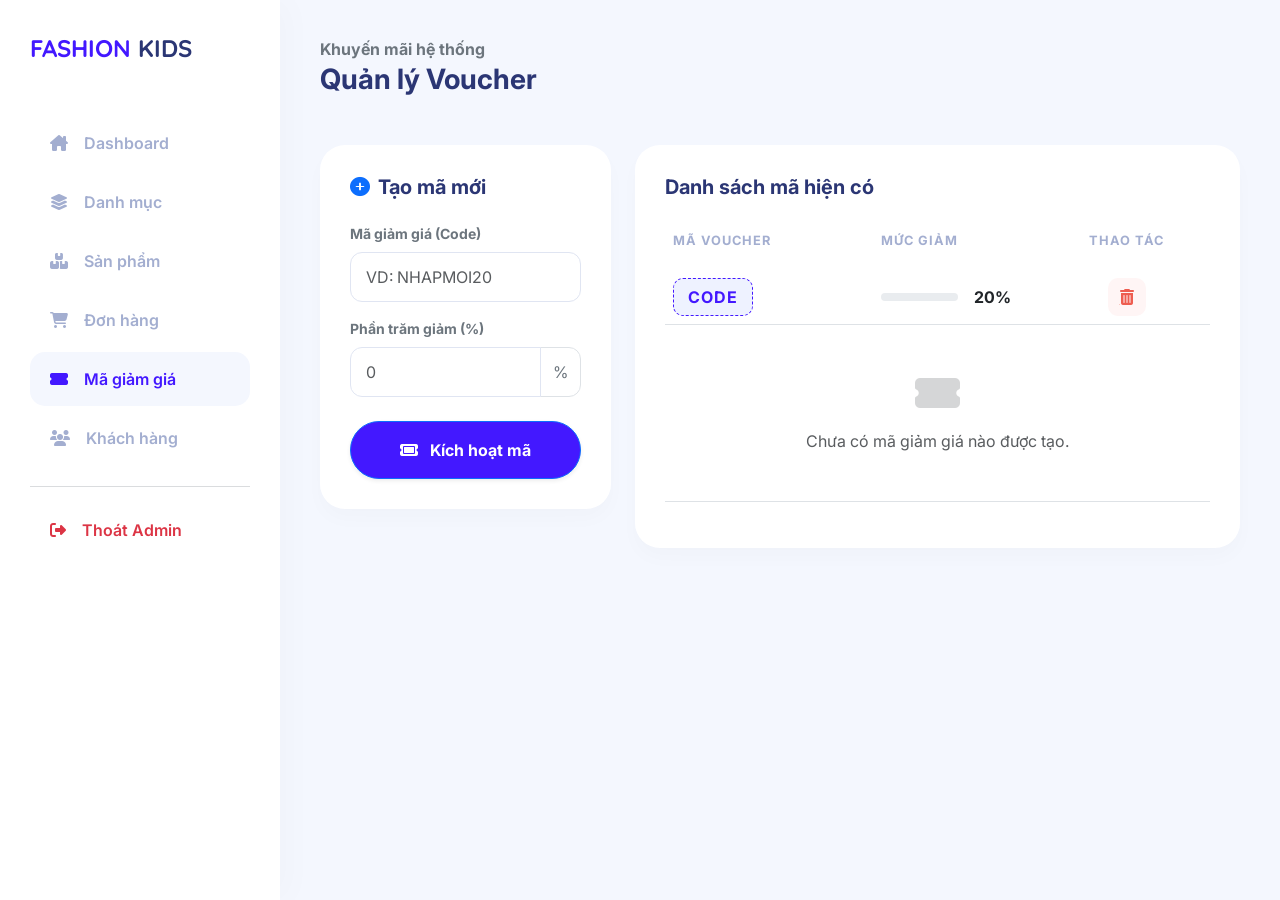
<file: kidshop/src/main/resources/templates/admin/coupons.html>
<!DOCTYPE html>
<html lang="vi" xmlns:th="http://www.thymeleaf.org">
<head>
  <meta charset="UTF-8">
  <meta name="viewport" content="width=device-width, initial-scale=1.0">
  <title>Quản Lý Mã Giảm Giá | Fashion Kids Admin</title>

  <link href="https://fonts.googleapis.com/css2?family=Inter:wght@400;500;600;700&family=Quicksand:wght@700&display=swap" rel="stylesheet">
  <link href="https://cdn.jsdelivr.net/npm/bootstrap@5.3.0/dist/css/bootstrap.min.css" rel="stylesheet">
  <link rel="stylesheet" href="https://cdnjs.cloudflare.com/ajax/libs/font-awesome/6.4.0/css/all.min.css">
  <link rel="stylesheet" href="https://cdnjs.cloudflare.com/ajax/libs/animate.css/4.1.1/animate.min.css"/>

  <style>
    :root {
        --primary-bg: #f4f7fe;
        --sidebar-color: #ffffff;
        --accent-color: #4318ff;
        --text-main: #2b3674;
        --text-secondary: #a3aed0;
        --coupon-bg: #eef2ff;
        --coupon-text: #4318ff;
    }

    body {
        font-family: 'Inter', sans-serif;
        background-color: var(--primary-bg);
        color: var(--text-main);
    }

    /* Sidebar cố định */
    .sidebar {
        width: 280px; height: 100vh; background: var(--sidebar-color);
        position: fixed; padding: 30px; z-index: 100;
        box-shadow: 10px 0 30px rgba(0,0,0,0.02);
    }

    .brand-logo {
        font-family: 'Quicksand', sans-serif; font-size: 1.5rem;
        color: var(--accent-color); margin-bottom: 50px;
        display: block; text-decoration: none;
    }

    .nav-link-custom {
        display: flex; align-items: center; padding: 15px 20px;
        border-radius: 15px; color: var(--text-secondary);
        text-decoration: none; font-weight: 600; transition: 0.3s; margin-bottom: 5px;
    }

    .nav-link-custom:hover, .nav-link-custom.active {
        background: var(--primary-bg); color: var(--accent-color);
    }

    /* Nội dung chính */
    .main-content { margin-left: 280px; padding: 40px; }

    .glass-card {
        background: white; border-radius: 25px; padding: 30px;
        border: none; box-shadow: 0 10px 20px rgba(0,0,0,0.02);
    }

    .form-control {
        border-radius: 12px; border: 1px solid #e0e5f2;
        padding: 12px 15px;
    }

    .form-control:focus {
        box-shadow: 0 0 0 4px rgba(67, 24, 255, 0.1);
        border-color: var(--accent-color);
    }

    /* Coupon Tag Style */
    .coupon-tag {
        background: var(--coupon-bg);
        color: var(--coupon-text);
        padding: 6px 14px;
        border-radius: 10px;
        font-weight: 700;
        letter-spacing: 1px;
        border: 1px dashed var(--accent-color);
        display: inline-block;
    }

    .btn-delete {
        width: 38px; height: 38px; border-radius: 10px;
        display: inline-flex; align-items: center; justify-content: center;
        background: #fff5f5; color: #ee5d50; transition: 0.3s; border: none;
    }

    .btn-delete:hover { background: #ee5d50; color: white; }

    .table thead th {
        border: none; color: var(--text-secondary);
        font-size: 0.8rem; text-transform: uppercase; letter-spacing: 1px;
        padding-bottom: 20px;
    }
  </style>
</head>
<body>

<div class="sidebar">
  <a th:href="@{/admin/dashboard}" class="brand-logo fw-bold">FASHION <span style="color: #2b3674;">KIDS</span></a>
  <div class="nav flex-column">
    <a th:href="@{/admin/dashboard}" class="nav-link-custom"><i class="fa-solid fa-house-chimney me-3"></i> Dashboard</a>
    <a th:href="@{/admin/category}" class="nav-link-custom"><i class="fa-solid fa-layer-group me-3"></i> Danh mục</a>
    <a th:href="@{/admin/product}" class="nav-link-custom"><i class="fa-solid fa-boxes-stacked me-3"></i> Sản phẩm</a>
    <a th:href="@{/admin/orders}" class="nav-link-custom"><i class="fa-solid fa-cart-shopping me-3"></i> Đơn hàng</a>
    <a th:href="@{/admin/coupon}" class="nav-link-custom active"><i class="fa-solid fa-ticket-simple me-3"></i> Mã giảm giá</a>
    <a th:href="@{/admin/customer}" class="nav-link-custom"><i class="fa-solid fa-users me-3"></i> Khách hàng</a>
    <hr class="text-secondary opacity-25">
    <a th:href="@{/client/index}" class="nav-link-custom text-danger"><i class="fa-solid fa-right-from-bracket me-3"></i> Thoát Admin</a>
  </div>
</div>

<div class="main-content">
  <header class="d-flex justify-content-between align-items-center mb-5">
    <div>
      <h6 class="text-secondary fw-bold mb-1">Khuyến mãi hệ thống</h6>
      <h3 class="fw-bold m-0">Quản lý Voucher</h3>
    </div>
  </header>

  <div class="row">
    <div class="col-lg-4">
      <div class="glass-card animate__animated animate__fadeInLeft mb-4">
        <h5 class="fw-bold mb-4"><i class="fa-solid fa-plus-circle me-2 text-primary"></i>Tạo mã mới</h5>

        <form th:action="@{/admin/coupons/save}" th:object="${coupon}" method="POST">
          <div class="mb-3">
            <label class="small fw-bold text-secondary mb-2 d-block">Mã giảm giá (Code)</label>
            <input type="text" th:field="*{code}" class="form-control" placeholder="VD: NHAPMOI20" required
                   style="text-transform: uppercase;">
          </div>

          <div class="mb-4">
            <label class="small fw-bold text-secondary mb-2 d-block">Phần trăm giảm (%)</label>
            <div class="input-group">
              <input type="number" th:field="*{discount}" class="form-control" placeholder="0" max="100" required>
              <span class="input-group-text bg-white text-secondary" style="border-radius: 0 12px 12px 0;">%</span>
            </div>
          </div>

          <button class="btn btn-primary w-100 py-3 fw-bold rounded-pill shadow-sm" style="background: var(--accent-color)">
            <i class="fa-solid fa-ticket me-2"></i> Kích hoạt mã
          </button>
        </form>
      </div>
    </div>

    <div class="col-lg-8">
      <div class="glass-card animate__animated animate__fadeInRight">
        <h5 class="fw-bold mb-4">Danh sách mã hiện có</h5>

        <div class="table-responsive">
          <table class="table align-middle">
            <thead>
            <tr>
              <th>Mã Voucher</th>
              <th>Mức giảm</th>
              <th class="text-center">Thao tác</th>
            </tr>
            </thead>
            <tbody>
            <tr th:each="c : ${coupons}">
              <td>
                <span class="coupon-tag" th:text="${c.code}">CODE</span>
              </td>
              <td>
                <div class="d-flex align-items-center">
                  <div class="progress w-50 me-3" style="height: 8px; border-radius: 10px;">
                    <div class="progress-bar bg-primary" role="progressbar"
                         th:style="'width: ' + ${c.discount} + '%'"
                         th:attr="aria-valuenow=${c.discount}" aria-valuemin="0" aria-valuemax="100"></div>
                  </div>
                  <span class="fw-bold text-dark" th:text="${c.discount + '%'}">20%</span>
                </div>
              </td>
              <td class="text-center">
                <a th:href="@{/admin/coupons/delete/{id}(id=${c.id})}"
                   class="btn-delete"
                   onclick="return confirm('Bạn có chắc chắn muốn xóa mã giảm giá này?')">
                  <i class="fa-solid fa-trash-can"></i>
                </a>
              </td>
            </tr>

            <tr th:if="${#lists.isEmpty(coupons)}">
              <td colspan="3" class="text-center py-5 text-muted">
                <i class="fa-solid fa-ticket-simple d-block mb-3 fs-1 opacity-25"></i>
                Chưa có mã giảm giá nào được tạo.
              </td>
            </tr>
            </tbody>
          </table>
        </div>
      </div>
    </div>
  </div>
</div>

<script src="https://cdn.jsdelivr.net/npm/bootstrap@5.3.0/dist/js/bootstrap.bundle.min.js"></script>
</body>
</html>
</file>
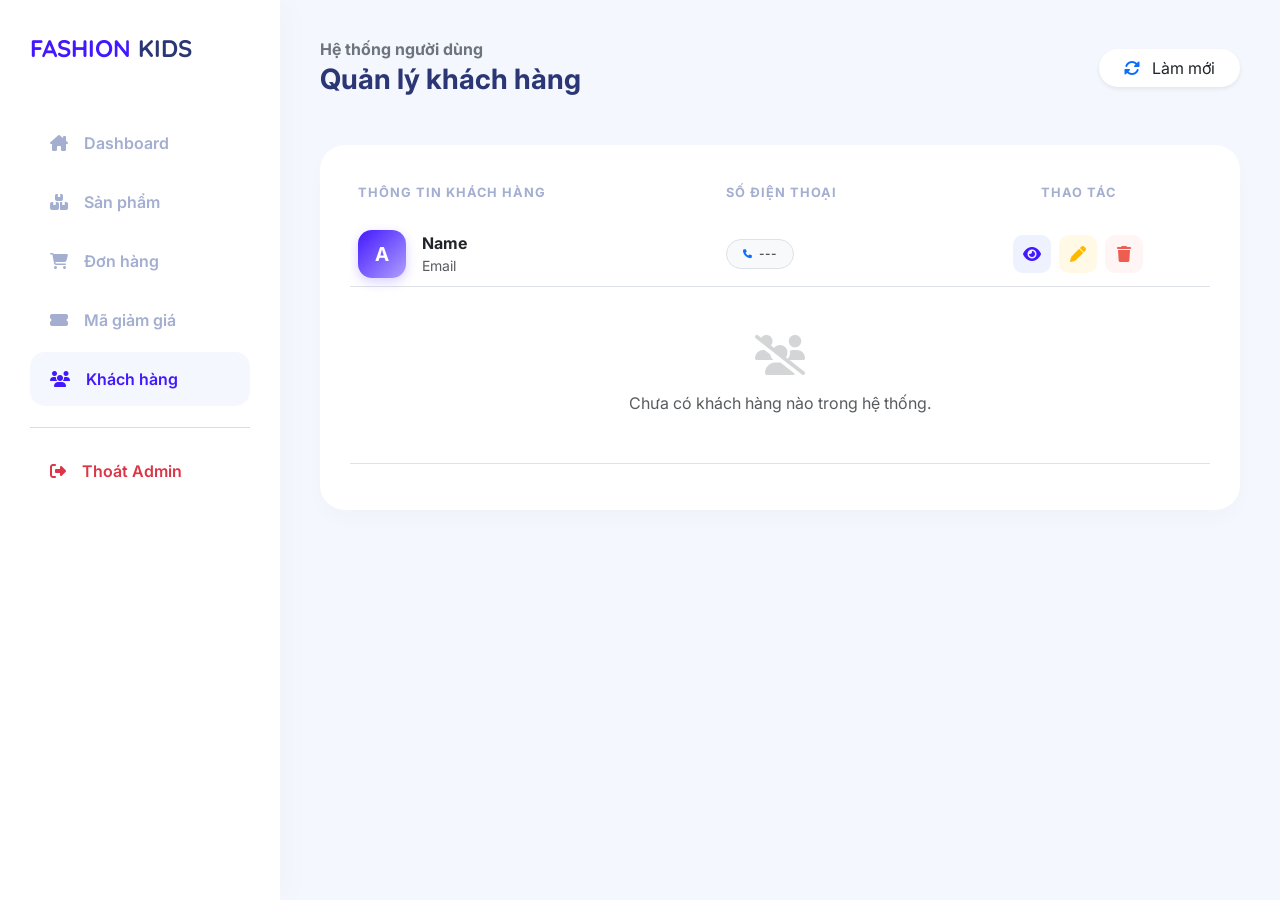
<file: kidshop/src/main/resources/templates/admin/customer.html>
<!DOCTYPE html>
<html lang="vi" xmlns:th="http://www.thymeleaf.org">
<head>
    <meta charset="UTF-8">
    <meta name="viewport" content="width=device-width, initial-scale=1.0">
    <title>Quản Lý Khách Hàng | Fashion Kids Admin</title>

    <link href="https://fonts.googleapis.com/css2?family=Inter:wght@400;500;600;700&family=Quicksand:wght@700&display=swap" rel="stylesheet">
    <link href="https://cdn.jsdelivr.net/npm/bootstrap@5.3.0/dist/css/bootstrap.min.css" rel="stylesheet">
    <link rel="stylesheet" href="https://cdnjs.cloudflare.com/ajax/libs/font-awesome/6.4.0/css/all.min.css">
    <link rel="stylesheet" href="https://cdnjs.cloudflare.com/ajax/libs/animate.css/4.1.1/animate.min.css"/>

    <style>
        :root {
            --primary-bg: #f4f7fe;
            --sidebar-color: #ffffff;
            --accent-color: #4318ff;
            --text-main: #2b3674;
            --text-secondary: #a3aed0;
        }

        body {
            font-family: 'Inter', sans-serif;
            background-color: var(--primary-bg);
            color: var(--text-main);
        }

        /* Sidebar cố định bên trái */
        .sidebar {
            width: 280px; height: 100vh; background: var(--sidebar-color);
            position: fixed; padding: 30px; z-index: 100;
            box-shadow: 10px 0 30px rgba(0,0,0,0.02);
        }

        .brand-logo {
            font-family: 'Quicksand', sans-serif; font-size: 1.5rem;
            color: var(--accent-color); margin-bottom: 50px;
            display: block; text-decoration: none;
        }

        .nav-link-custom {
            display: flex; align-items: center; padding: 15px 20px;
            border-radius: 15px; color: var(--text-secondary);
            text-decoration: none; font-weight: 600; transition: 0.3s; margin-bottom: 5px;
        }

        .nav-link-custom:hover, .nav-link-custom.active {
            background: var(--primary-bg); color: var(--accent-color);
        }

        /* Nội dung chính bên phải */
        .main-content { margin-left: 280px; padding: 40px; }

        .glass-card {
            background: white; border-radius: 25px; padding: 30px;
            border: none; box-shadow: 0 10px 20px rgba(0,0,0,0.02);
        }

        /* Avatar khách hàng */
        .user-avatar {
            width: 48px; height: 48px;
            background: linear-gradient(135deg, #4318ff 0%, #b09fff 100%);
            color: white; display: flex; align-items: center;
            justify-content: center; border-radius: 14px;
            font-weight: 700; font-size: 1.2rem;
            box-shadow: 0 4px 12px rgba(67, 24, 255, 0.2);
        }

        /* Nút hành động tròn */
        .btn-action-circle {
            width: 38px; height: 38px; border-radius: 10px;
            display: inline-flex; align-items: center; justify-content: center;
            transition: 0.3s; border: none; text-decoration: none;
        }

        .btn-view { background: #eef2ff; color: #4318ff; }
        .btn-view:hover { background: #4318ff; color: white; }

        .btn-edit { background: #fff9e6; color: #ffb800; }
        .btn-edit:hover { background: #ffb800; color: white; }

        .btn-delete { background: #fff5f5; color: #ee5d50; }
        .btn-delete:hover { background: #ee5d50; color: white; }

        .table thead th {
            border: none; color: var(--text-secondary);
            font-size: 0.8rem; text-transform: uppercase; letter-spacing: 1px;
            padding-bottom: 20px;
        }
    </style>
</head>
<body>

<div class="sidebar">
    <a th:href="@{/admin/dashboard}" class="brand-logo fw-bold">FASHION <span style="color: #2b3674;">KIDS</span></a>
    <div class="nav flex-column">
        <a th:href="@{/admin/dashboard}" class="nav-link-custom">
            <i class="fa-solid fa-house-chimney me-3"></i> Dashboard
        </a>
        <a th:href="@{/admin/product}" class="nav-link-custom">
            <i class="fa-solid fa-boxes-stacked me-3"></i> Sản phẩm
        </a>
        <a th:href="@{/admin/orders}" class="nav-link-custom">
            <i class="fa-solid fa-cart-shopping me-3"></i> Đơn hàng
        </a>
        <a th:href="@{/admin/coupons}" class="nav-link-custom">
            <i class="fa-solid fa-ticket-simple me-3"></i> Mã giảm giá
        </a>
        <a th:href="@{/admin/customer}" class="nav-link-custom active">
            <i class="fa-solid fa-users me-3"></i> Khách hàng
        </a>
        <hr class="text-secondary opacity-25">
        <a th:href="@{/client/index}" class="nav-link-custom text-danger">
            <i class="fa-solid fa-right-from-bracket me-3"></i> Thoát Admin
        </a>
    </div>
</div>

<div class="main-content">
    <header class="d-flex justify-content-between align-items-center mb-5">
        <div>
            <h6 class="text-secondary fw-bold mb-1">Hệ thống người dùng</h6>
            <h3 class="fw-bold m-0">Quản lý khách hàng</h3>
        </div>
        <div class="d-flex gap-3">
            <a th:href="@{/admin/customer}" class="btn btn-white shadow-sm fw-600 rounded-pill px-4 bg-white">
                <i class="fa-solid fa-rotate me-2 text-primary"></i> Làm mới
            </a>
        </div>
    </header>

    <div class="glass-card animate__animated animate__fadeIn">
        <div class="table-responsive">
            <table class="table align-middle">
                <thead>
                <tr>
                    <th>Thông tin khách hàng</th>
                    <th>Số điện thoại</th>
                    <th class="text-center">Thao tác</th>
                </tr>
                </thead>
                <tbody>
                <tr th:each="u : ${users}">
                    <td>
                        <div class="d-flex align-items-center">
                            <div class="user-avatar me-3"
                                 th:text="${#strings.substring(u.name,0,1).toUpperCase()}">A</div>
                            <div>
                                <div class="fw-bold text-dark" th:text="${u.name}">Name</div>
                                <div class="text-muted small" th:text="${u.email}">Email</div>
                            </div>
                        </div>
                    </td>
                    <td>
                        <span class="badge bg-light text-dark fw-normal px-3 py-2 rounded-pill border">
                            <i class="fa-solid fa-phone fa-xs me-1 text-primary"></i>
                            <span th:text="${u.phone}">---</span>
                        </span>
                    </td>
                    <td class="text-center">
                        <div class="d-flex justify-content-center gap-2">
                            <a th:href="@{'/admin/customer/detail/' + ${u.id}}"
                               class="btn-action-circle btn-view" title="Xem chi tiết">
                                <i class="fa-solid fa-eye"></i>
                            </a>

                            <a th:href="@{'/admin/customer/edit/' + ${u.id}}"
                               class="btn-action-circle btn-edit" title="Chỉnh sửa">
                                <i class="fa-solid fa-pen"></i>
                            </a>

                            <a th:href="@{'/admin/customer/delete/' + ${u.id}}"
                               class="btn-action-circle btn-delete"
                               onclick="return confirm('Bạn chắc chắn muốn xóa tài khoản khách hàng này?')"
                               title="Xóa tài khoản">
                                <i class="fa-solid fa-trash"></i>
                            </a>
                        </div>
                    </td>
                </tr>

                <tr th:if="${#lists.isEmpty(users)}">
                    <td colspan="3" class="text-center py-5 text-muted">
                        <i class="fa-solid fa-users-slash d-block mb-3 fs-1 opacity-25"></i>
                        Chưa có khách hàng nào trong hệ thống.
                    </td>
                </tr>
                </tbody>
            </table>
        </div>
    </div>
</div>

<script src="https://cdn.jsdelivr.net/npm/bootstrap@5.3.0/dist/js/bootstrap.bundle.min.js"></script>
</body>
</html>
</file>
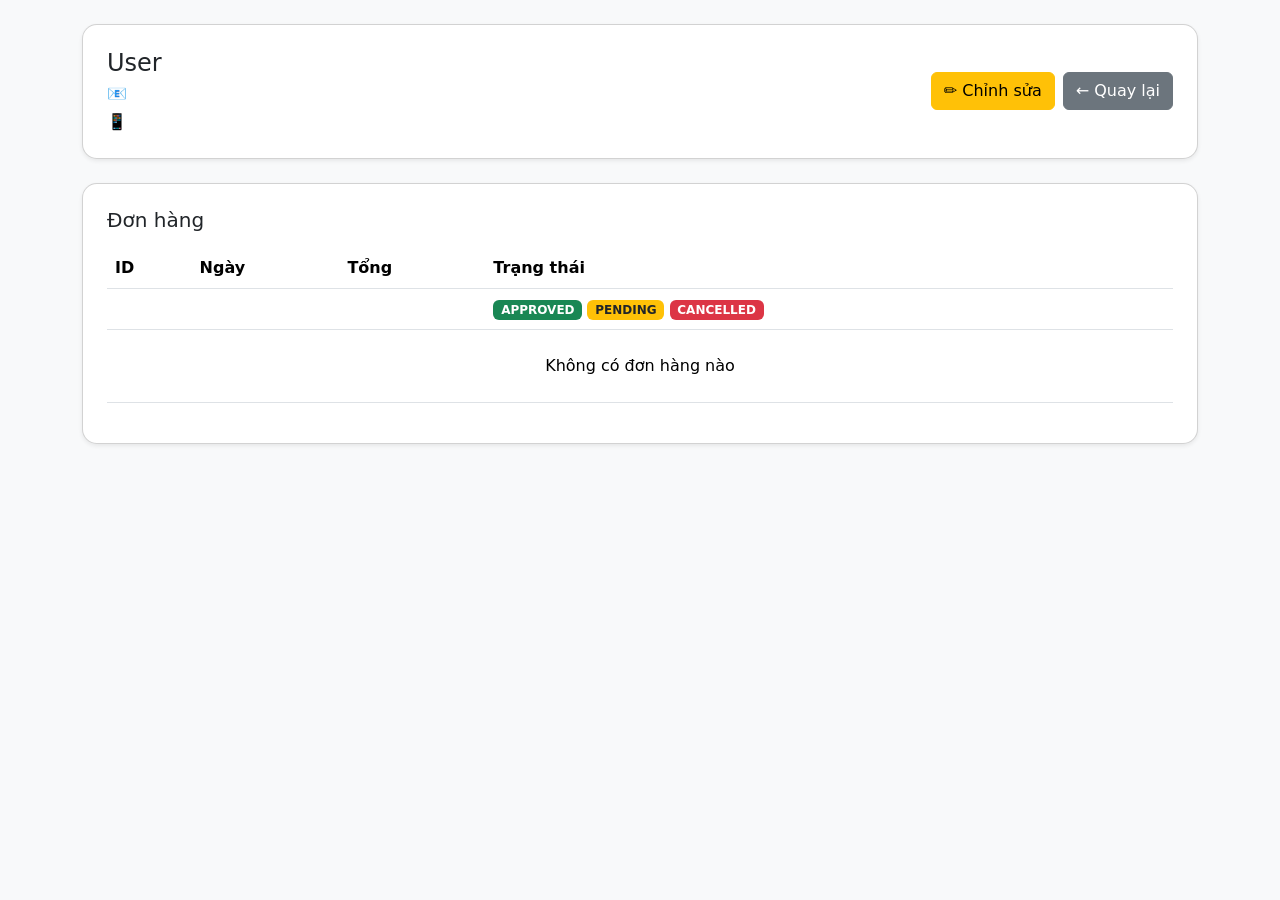
<file: kidshop/src/main/resources/templates/admin/customer_detail.html>
<!DOCTYPE html>
<html xmlns:th="http://www.thymeleaf.org" lang="vi">
<head>
    <meta charset="UTF-8">
    <title>Chi tiết khách hàng</title>

    <link href="https://cdn.jsdelivr.net/npm/bootstrap@5.3.0/dist/css/bootstrap.min.css" rel="stylesheet">

    <style>
        body { background: #f8f9fa; }
        .card { border-radius: 15px; }
    </style>
</head>
<body>

<div class="container mt-4">

    <!-- USER INFO -->
    <div class="card p-4 mb-4 shadow-sm">
        <div class="d-flex justify-content-between align-items-center">

            <div>
                <h4 class="mb-1" th:text="${user.name}">User</h4>
                <p class="mb-1">📧 <span th:text="${user.email}"></span></p>
                <p class="mb-0">📱 <span th:text="${user.phone}"></span></p>
            </div>

            <div class="d-flex gap-2">
                <!-- EDIT -->
                <a th:href="@{'/admin/customer/edit/' + ${user.id}}"
                   class="btn btn-warning">
                    ✏️ Chỉnh sửa
                </a>

                <!-- BACK -->
                <a th:href="@{/admin/customer}" class="btn btn-secondary">
                    ← Quay lại
                </a>
            </div>

        </div>
    </div>

    <!-- ORDERS -->
    <div class="card p-4 shadow-sm">
        <h5 class="mb-3">Đơn hàng</h5>

        <table class="table align-middle">
            <thead>
            <tr>
                <th>ID</th>
                <th>Ngày</th>
                <th>Tổng</th>
                <th>Trạng thái</th>
            </tr>
            </thead>

            <tbody>
            <tr th:each="o : ${orders}">
                <td th:text="${o.id}"></td>
                <td th:text="${o.date}"></td>
                <td th:text="${o.total}"></td>
                <td>
                    <span class="badge bg-success" th:if="${o.status == 'APPROVED'}">APPROVED</span>
                    <span class="badge bg-warning text-dark" th:if="${o.status == 'PENDING'}">PENDING</span>
                    <span class="badge bg-danger" th:if="${o.status == 'CANCELLED'}">CANCELLED</span>
                </td>
            </tr>

            <tr th:if="${#lists.isEmpty(orders)}">
                <td colspan="4" class="text-center py-4">
                    Không có đơn hàng nào
                </td>
            </tr>

            </tbody>
        </table>
    </div>

</div>

</body>
</html>
</file>
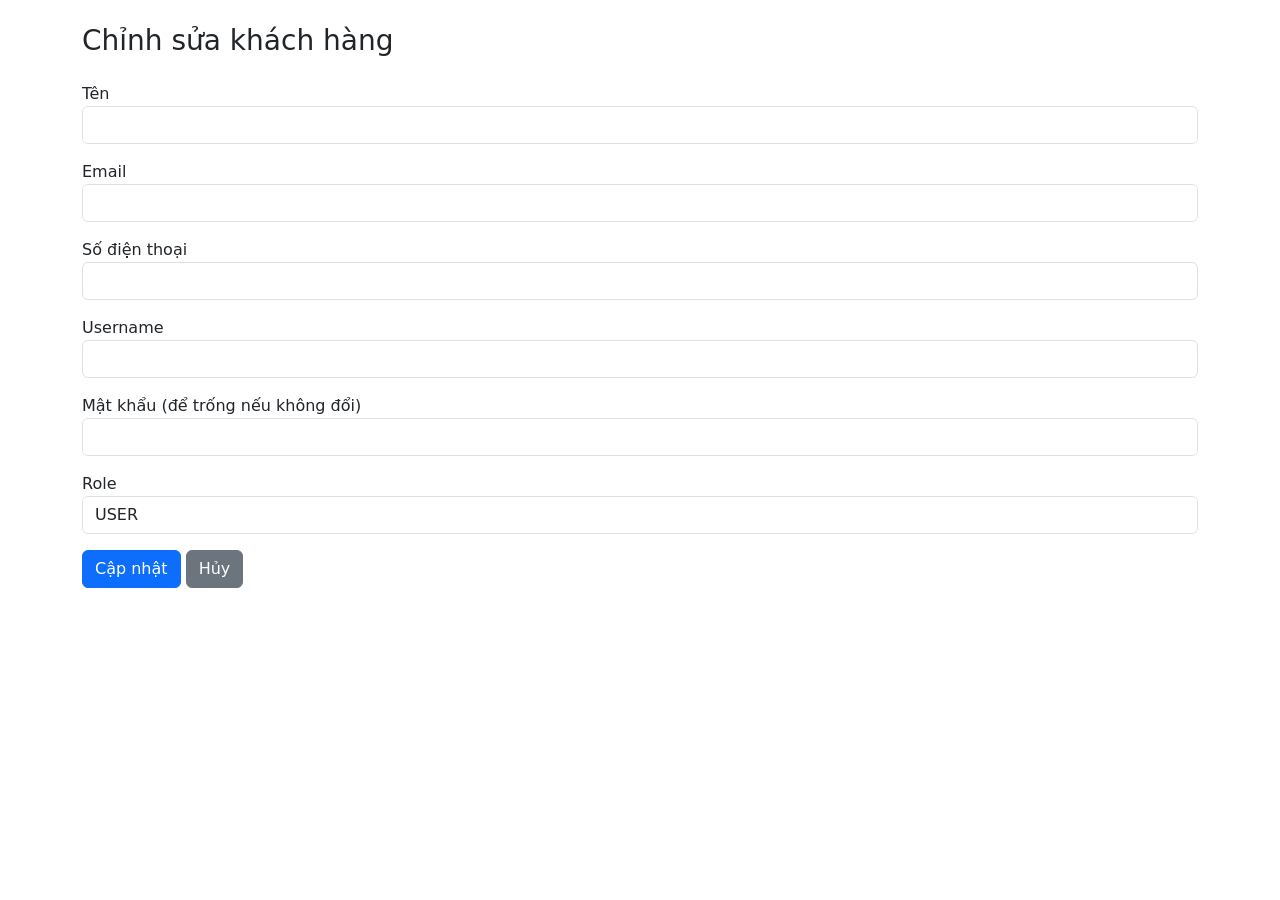
<file: kidshop/src/main/resources/templates/admin/customer_edit.html>
<!DOCTYPE html>
<html xmlns:th="http://www.thymeleaf.org" lang="vi">
<head>
    <meta charset="UTF-8">
    <title>Chỉnh sửa khách hàng</title>

    <link href="https://cdn.jsdelivr.net/npm/bootstrap@5.3.0/dist/css/bootstrap.min.css" rel="stylesheet">
</head>
<body>

<div class="container mt-4">

    <h3 class="mb-4">Chỉnh sửa khách hàng</h3>

    <form th:action="@{/admin/customer/update}" method="post">

        <input type="hidden" name="id" th:value="${user.id}"/>

        <div class="mb-3">
            <label>Tên</label>
            <input type="text" name="name" class="form-control" th:value="${user.name}">
        </div>

        <div class="mb-3">
            <label>Email</label>
            <input type="text" name="email" class="form-control" th:value="${user.email}">
        </div>

        <div class="mb-3">
            <label>Số điện thoại</label>
            <input type="text" name="phone" class="form-control" th:value="${user.phone}">
        </div>

        <div class="mb-3">
            <label>Username</label>
            <input type="text" name="username" class="form-control" th:value="${user.username}">
        </div>

        <div class="mb-3">
            <label>Mật khẩu (để trống nếu không đổi)</label>
            <input type="password" name="password" class="form-control">
        </div>

        <div class="mb-3">
            <label>Role</label>
            <select name="role" class="form-control">
                <option value="USER" th:selected="${user.role == 'USER'}">USER</option>
                <option value="ADMIN" th:selected="${user.role == 'ADMIN'}">ADMIN</option>
            </select>
        </div>

        <button class="btn btn-primary">Cập nhật</button>
        <a th:href="@{/admin/customer}" class="btn btn-secondary">Hủy</a>

    </form>

</div>

</body>
</html>
</file>
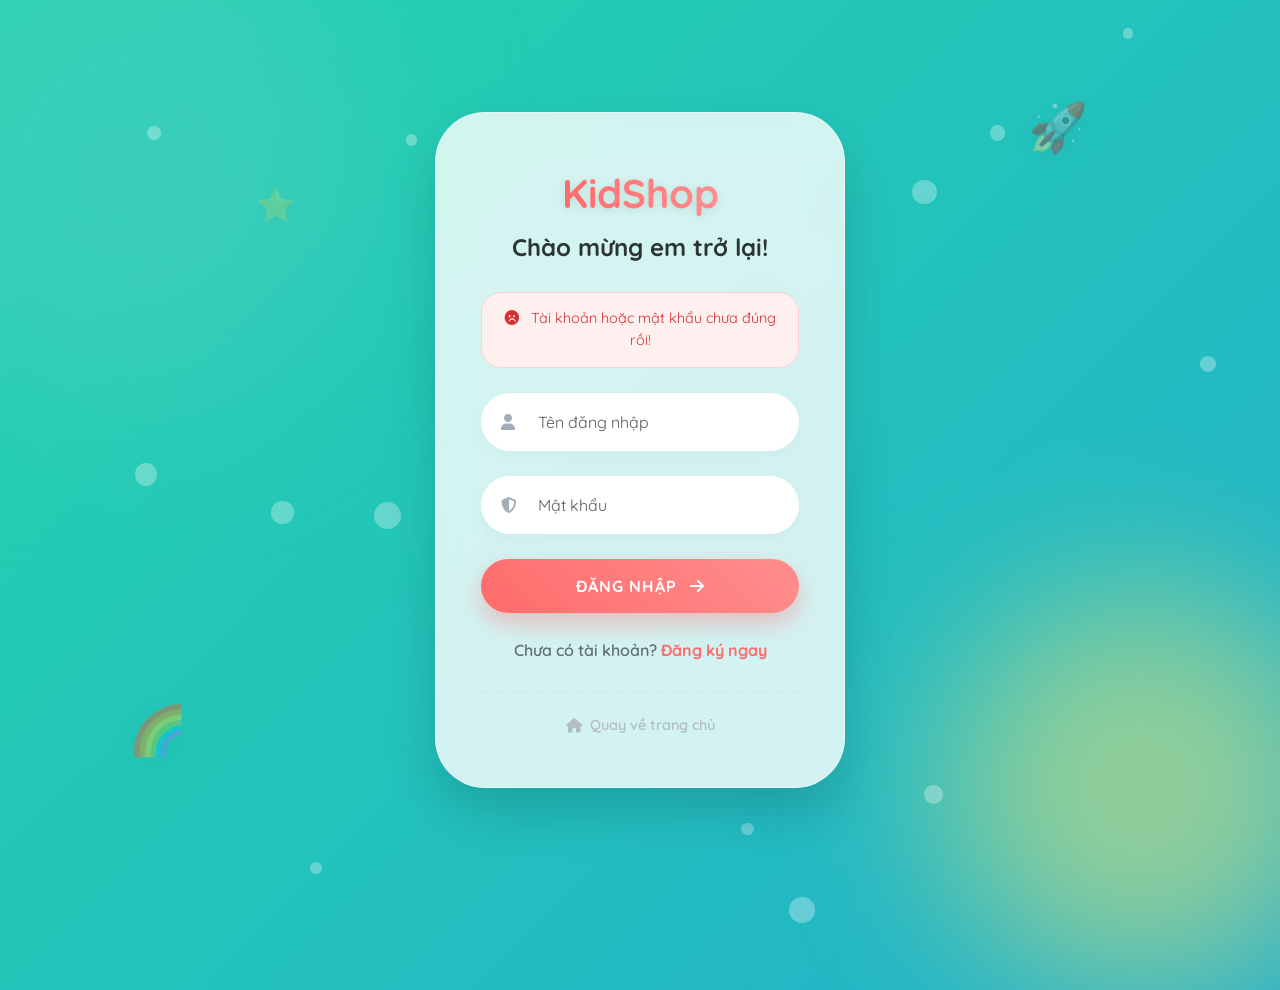
<file: kidshop/src/main/resources/templates/client/login.html>
<!DOCTYPE html>
<html lang="vi" xmlns:th="http://www.thymeleaf.org">
<head>
    <meta charset="UTF-8">
    <meta name="viewport" content="width=device-width, initial-scale=1.0">
    <title>Đăng nhập | KidShop Premium</title>

    <link href="https://cdn.jsdelivr.net/npm/bootstrap@5.3.0/dist/css/bootstrap.min.css" rel="stylesheet">
    <link href="https://fonts.googleapis.com/css2?family=Quicksand:wght@400;600;700&display=swap" rel="stylesheet">
    <link rel="stylesheet" href="https://cdnjs.cloudflare.com/ajax/libs/font-awesome/6.4.0/css/all.min.css">

    <style>
        :root {
            --primary-color: #ff6b6b;
            --secondary-color: #4ecdc4;
            --accent-color: #ffe66d;
            --purple-color: #a29bfe;
            --text-dark: #2d3436;
            --glass-bg: rgba(255, 255, 255, 0.8);
        }

        body {
            font-family: 'Quicksand', sans-serif;
            margin: 0;
            padding: 0;
            height: 100vh;
            display: flex;
            align-items: center;
            justify-content: center;
            overflow: hidden;
            position: relative;
            /* Background Gradient động */
            background: linear-gradient(-45deg, #ee7752, #e73c7e, #23a6d5, #23d5ab);
            background-size: 400% 400%;
            animation: gradientBG 15s ease infinite;
        }

        @keyframes gradientBG {
            0% { background-position: 0% 50%; }
            50% { background-position: 100% 50%; }
            100% { background-position: 0% 50%; }
        }

        /* Hiệu ứng hạt bay (Particles) */
        .particle {
            position: absolute;
            background: rgba(255, 255, 255, 0.3);
            border-radius: 50%;
            pointer-events: none;
            z-index: 1;
            animation: float 20s infinite linear;
        }

        @keyframes float {
            0% { transform: translateY(0) rotate(0deg); opacity: 1; }
            100% { transform: translateY(-100vh) rotate(360deg); opacity: 0; }
        }

        /* Blobs trang trí mạnh mẽ hơn */
        .blob {
            position: absolute;
            border-radius: 50%;
            filter: blur(80px);
            opacity: 0.5;
            z-index: 1;
            animation: blobMove 10s infinite alternate;
        }
        .blob-1 { width: 500px; height: 500px; background: var(--secondary-color); top: -10%; left: -10%; }
        .blob-2 { width: 400px; height: 400px; background: var(--accent-color); bottom: -10%; right: -5%; animation-delay: -2s; }

        @keyframes blobMove {
            from { transform: translate(0, 0); }
            to { transform: translate(50px, 50px); }
        }

        /* Login Card nâng cấp */
        .login-wrapper {
            position: relative;
            z-index: 10;
            padding: 20px;
            width: 100%;
            max-width: 450px;
        }

        .login-card {
            background: var(--glass-bg);
            backdrop-filter: blur(20px);
            -webkit-backdrop-filter: blur(20px);
            padding: 50px 45px;
            border-radius: 50px;
            box-shadow: 0 25px 50px rgba(0, 0, 0, 0.15);
            border: 1px solid rgba(255, 255, 255, 0.5);
            text-align: center;
            transition: transform 0.4s cubic-bezier(0.175, 0.885, 0.32, 1.275);
        }

        .login-card:hover {
            transform: scale(1.02);
        }

        .brand-logo {
            font-size: 2.5rem;
            font-weight: 800;
            background: linear-gradient(to right, var(--primary-color), #ff8e8e);
            -webkit-background-clip: text;
            -webkit-text-fill-color: transparent;
            margin-bottom: 10px;
            display: inline-block;
            text-decoration: none;
            filter: drop-shadow(0 2px 4px rgba(0,0,0,0.1));
        }

        h3 {
            color: var(--text-dark);
            font-weight: 700;
            margin-bottom: 30px;
            font-size: 1.5rem;
        }

        /* Input Styles */
        .input-group-custom {
            position: relative;
            margin-bottom: 25px;
        }

        .input-icon {
            position: absolute;
            left: 20px;
            top: 50%;
            transform: translateY(-50%);
            color: #a2adba;
            z-index: 5;
            transition: 0.3s;
        }

        .form-control {
            border-radius: 50px;
            padding: 15px 25px 15px 55px;
            border: 2px solid transparent;
            background: white;
            box-shadow: 0 5px 15px rgba(0,0,0,0.03);
            font-size: 1rem;
            transition: all 0.3s ease;
        }

        .form-control:focus {
            border-color: var(--secondary-color);
            box-shadow: 0 10px 20px rgba(78, 205, 196, 0.15);
            outline: none;
        }

        .form-control:focus + .input-icon {
            color: var(--secondary-color);
        }

        /* Nút đăng nhập */
        .btn-login {
            background: linear-gradient(45deg, var(--primary-color), #ff8e8e);
            color: white;
            border: none;
            width: 100%;
            padding: 15px;
            border-radius: 50px;
            font-weight: 800;
            text-transform: uppercase;
            letter-spacing: 1px;
            box-shadow: 0 10px 25px rgba(255, 107, 107, 0.4);
            transition: all 0.4s;
            position: relative;
            overflow: hidden;
        }

        .btn-login:hover {
            transform: translateY(-3px);
            box-shadow: 0 15px 30px rgba(255, 107, 107, 0.5);
            background: linear-gradient(45deg, #fa5252, var(--primary-color));
        }

        /* Thông báo lỗi */
        .error-msg {
            background: #fff0f0;
            color: #d63031;
            padding: 15px;
            border-radius: 20px;
            font-size: 0.9rem;
            margin-bottom: 25px;
            border: 1px solid #ffcfcf;
            animation: shake 0.5s ease-in-out;
        }

        @keyframes shake {
            0%, 100% { transform: translateX(0); }
            25% { transform: translateX(-5px); }
            75% { transform: translateX(5px); }
        }

        /* Links */
        .register-link {
            display: block;
            margin-top: 25px;
            color: #636e72;
            text-decoration: none;
            font-weight: 600;
            transition: 0.3s;
        }

        .register-link:hover { color: var(--primary-color); }

        /* Nút quay về trang chủ */
        .back-home {
            margin-top: 30px;
            padding-top: 20px;
            border-top: 1px dashed #ddd;
        }

        .btn-back {
            color: #b2bec3;
            text-decoration: none;
            font-size: 0.9rem;
            font-weight: 600;
            transition: 0.3s;
            display: inline-flex;
            align-items: center;
            gap: 8px;
        }

        .btn-back:hover {
            color: var(--secondary-color);
            transform: translateX(-5px);
        }

        .deco-item {
            position: absolute;
            z-index: 2;
            font-size: 3rem;
            opacity: 0.4;
            filter: drop-shadow(0 5px 15px rgba(0,0,0,0.1));
            animation: floatingIcon 4s ease-in-out infinite;
        }

        @keyframes floatingIcon {
            0%, 100% { transform: translateY(0); }
            50% { transform: translateY(-20px); }
        }
    </style>
</head>
<body>

<div class="blob blob-1"></div>
<div class="blob blob-2"></div>

<div class="deco-item" style="top: 10%; right: 15%; animation-delay: 0s;">🚀</div>
<div class="deco-item" style="bottom: 15%; left: 10%; animation-delay: 2s;">🌈</div>
<div class="deco-item" style="top: 20%; left: 20%; font-size: 2rem; opacity: 0.2;">⭐</div>

<div class="login-wrapper">
    <div class="login-card">
        <a th:href="@{/}" class="brand-logo">KidShop</a>
        <h3>Chào mừng em trở lại!</h3>

        <div th:if="${param.error}" class="error-msg">
            <i class="fa-solid fa-face-frown me-2"></i>
            Tài khoản hoặc mật khẩu chưa đúng rồi!
        </div>

        <form th:action="@{/do-login}" method="post">
            <div class="input-group-custom">
                <input type="text" name="username" class="form-control" placeholder="Tên đăng nhập" required>
                <i class="fa-solid fa-user input-icon"></i>
            </div>

            <div class="input-group-custom">
                <input type="password" name="password" class="form-control" placeholder="Mật khẩu" required>
                <i class="fa-solid fa-shield-halved input-icon"></i>
            </div>

            <button type="submit" class="btn-login">
                Đăng nhập <i class="fa-solid fa-arrow-right ms-2"></i>
            </button>
        </form>

        <a th:href="@{/auth/register}" class="register-link">
            Chưa có tài khoản? <span style="color: var(--primary-color); font-weight: 700;">Đăng ký ngay</span>
        </a>

        <div class="back-home">
            <a th:href="@{/}" class="btn-back">
                <i class="fa-solid fa-house"></i> Quay về trang chủ
            </a>
        </div>
    </div>
</div>

<script>
    function createParticles() {
        const body = document.querySelector('body');
        for (let i = 0; i < 15; i++) {
            const p = document.createElement('div');
            p.classList.add('particle');
            const size = Math.random() * 20 + 10 + 'px';
            p.style.width = size;
            p.style.height = size;
            p.style.left = Math.random() * 100 + 'vw';
            p.style.top = Math.random() * 100 + 'vh';
            p.style.animationDuration = Math.random() * 10 + 10 + 's';
            p.style.animationDelay = Math.random() * 5 + 's';
            body.appendChild(p);
        }
    }
    createParticles();
</script>

</body>
</html>
</file>
